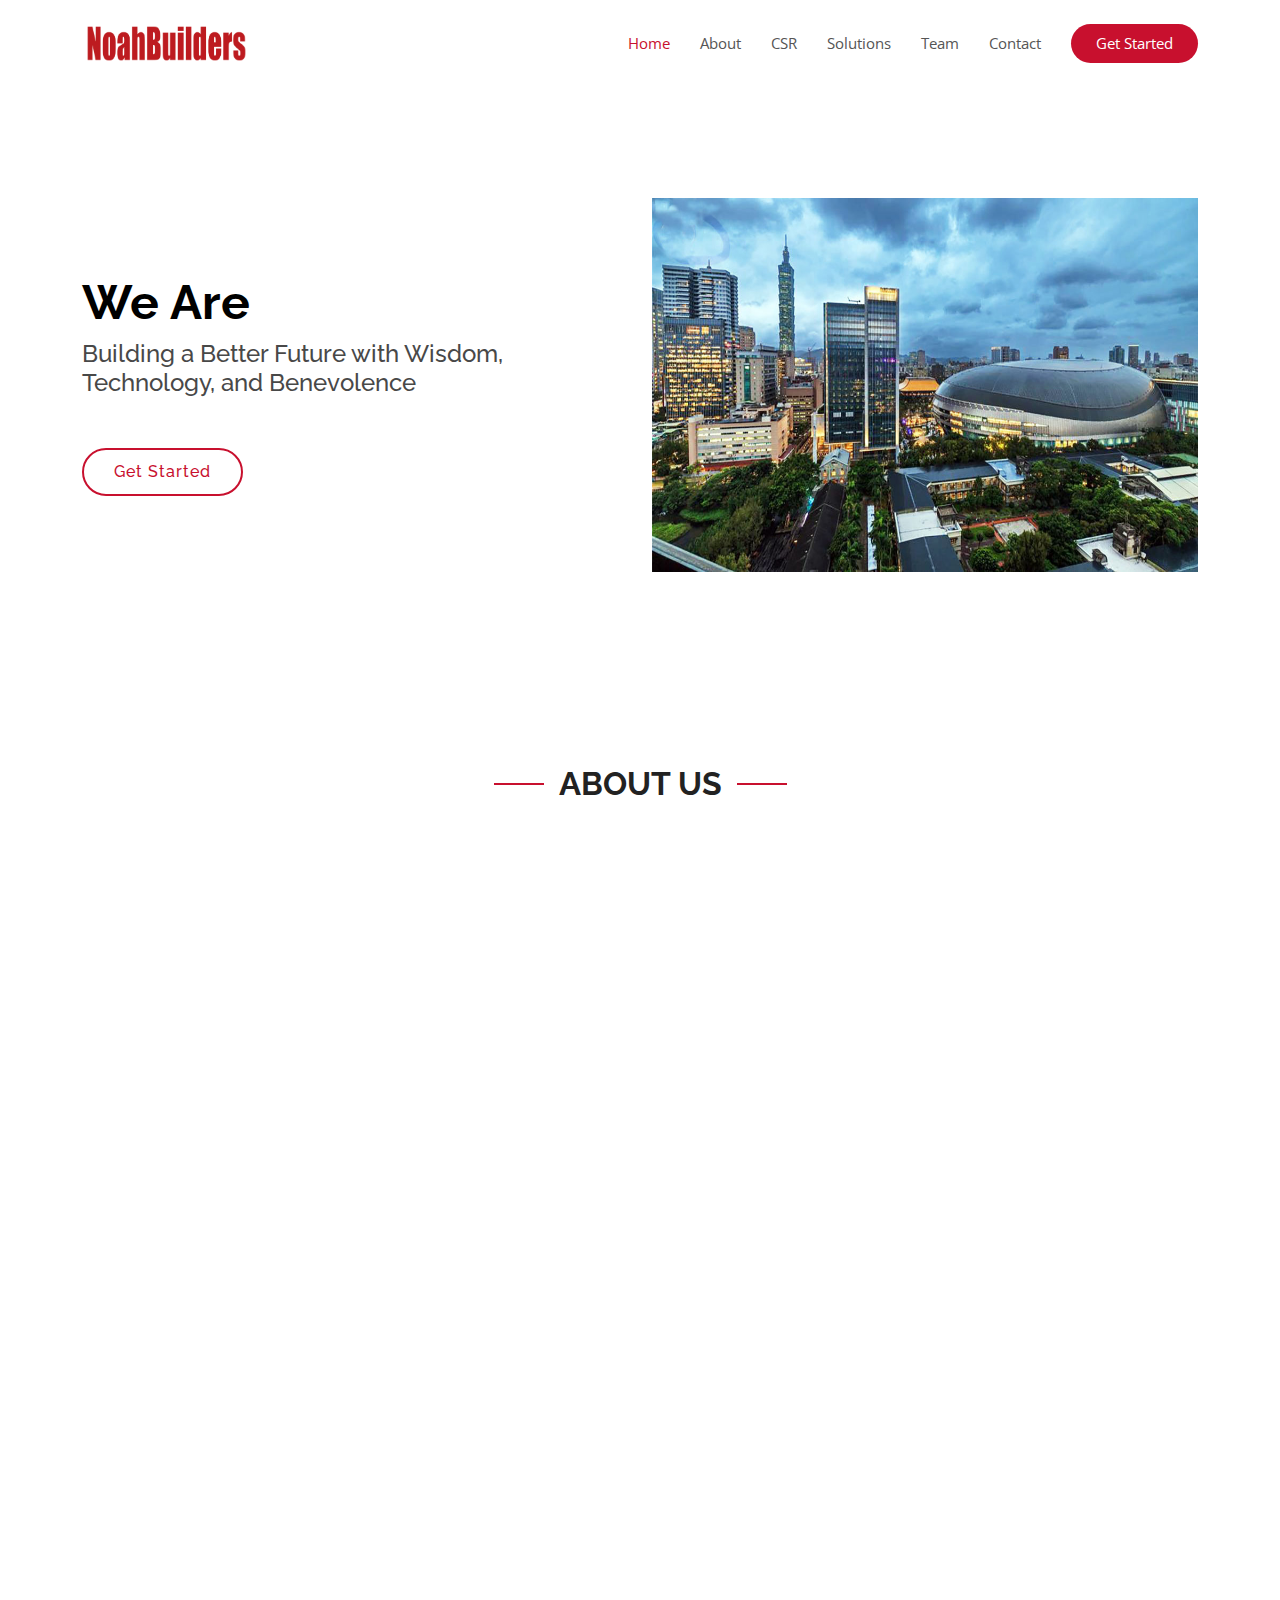
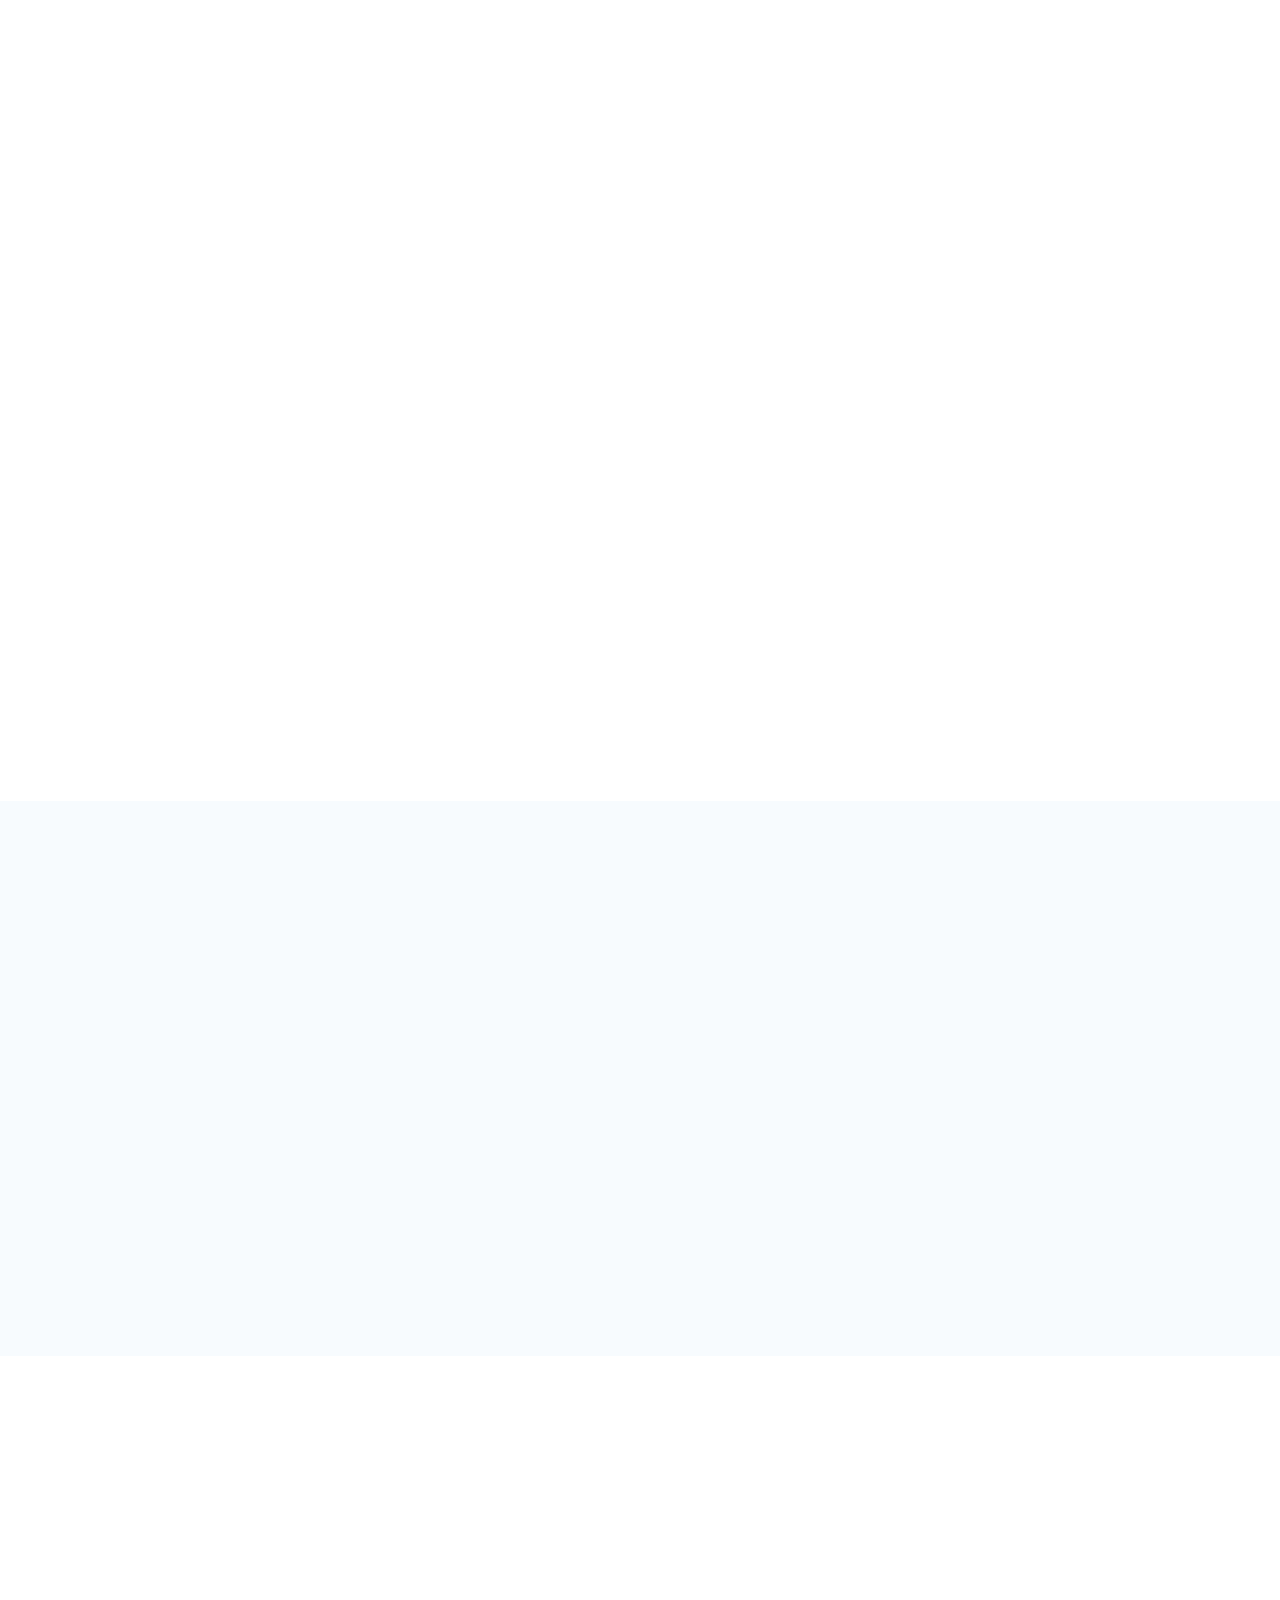
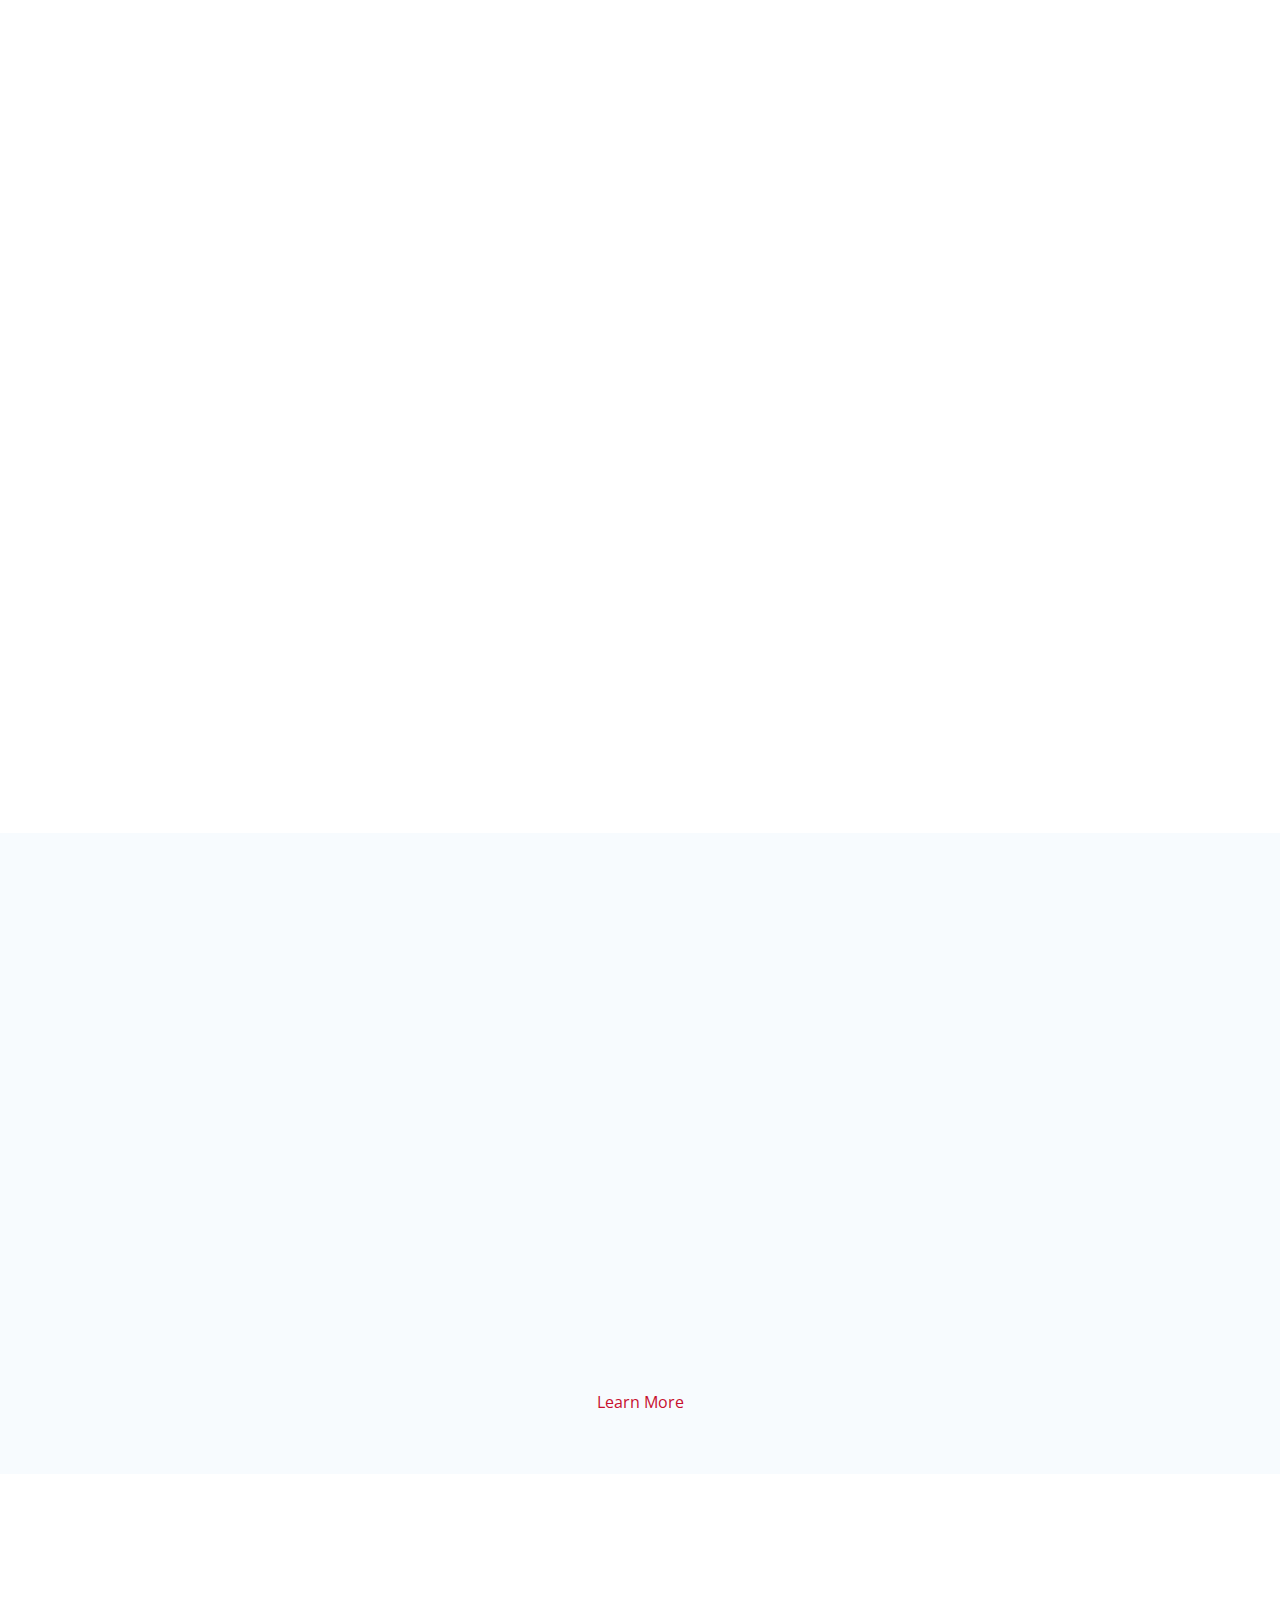
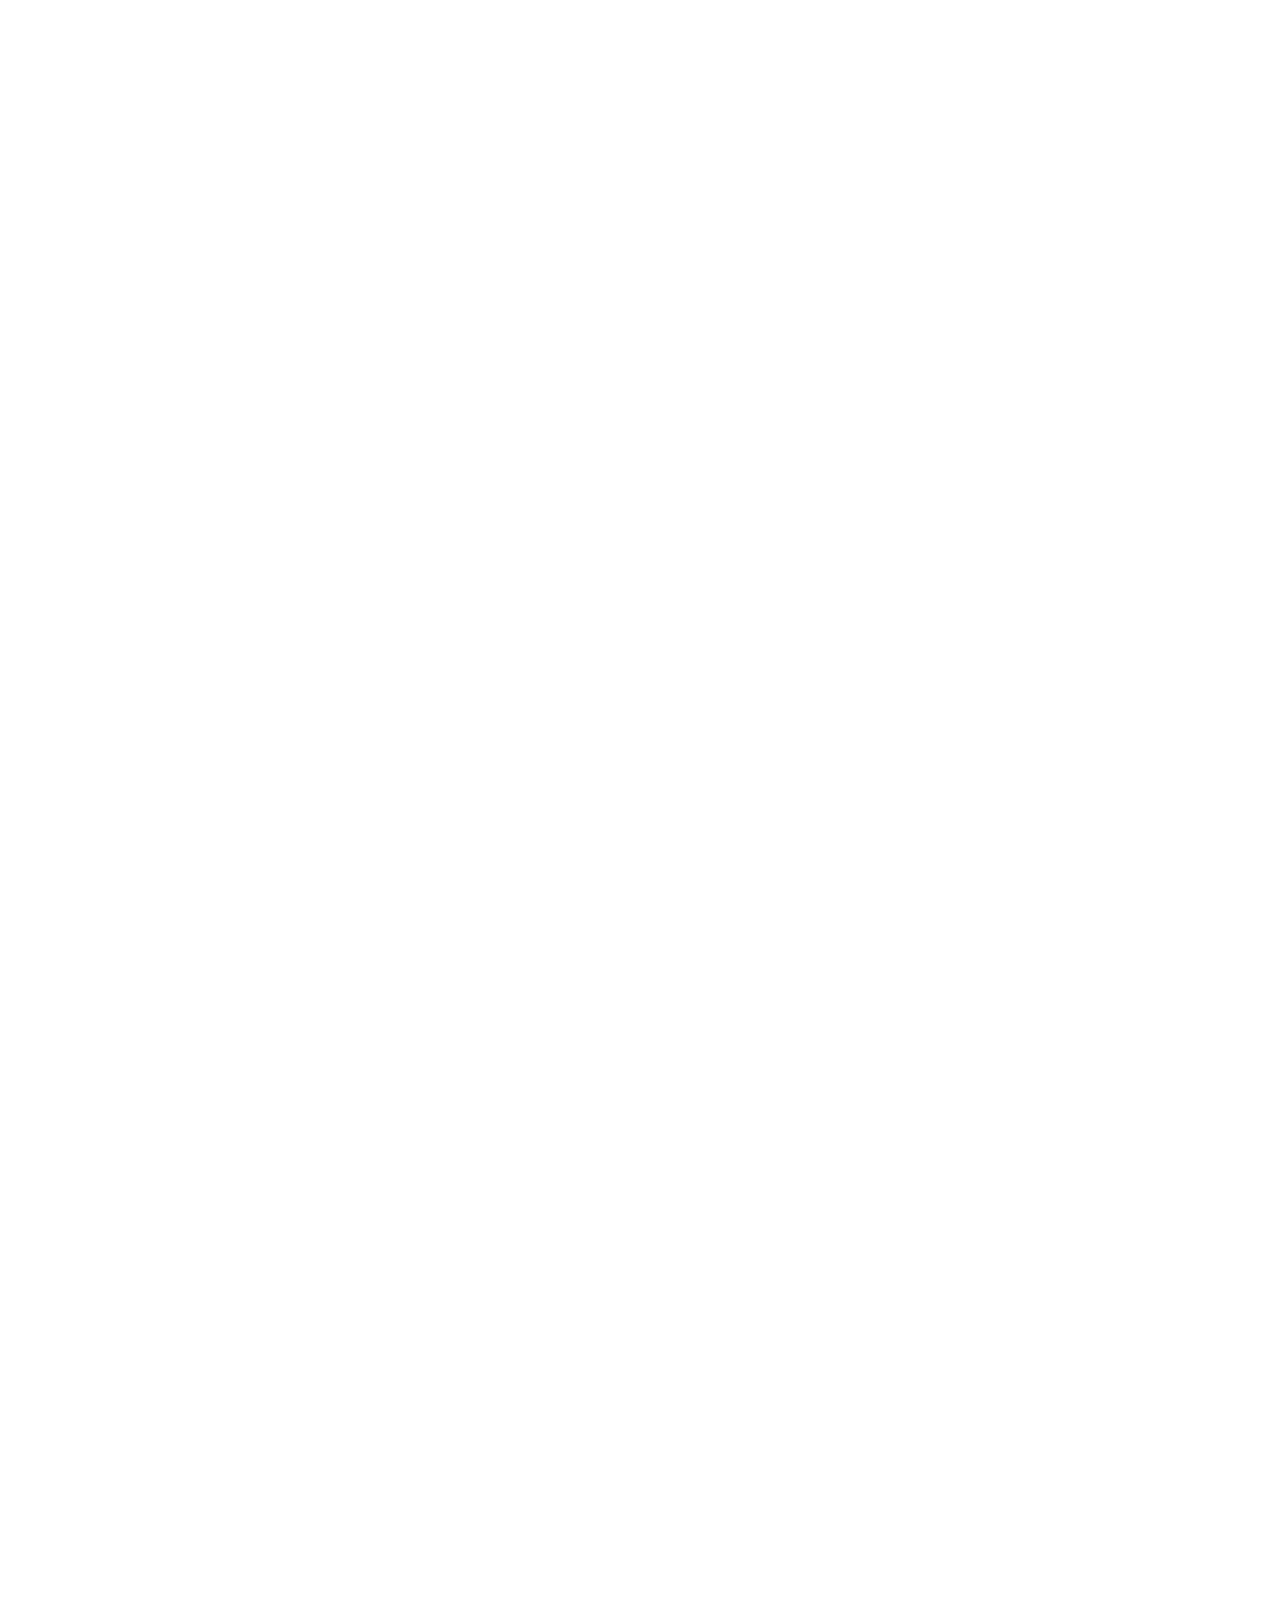
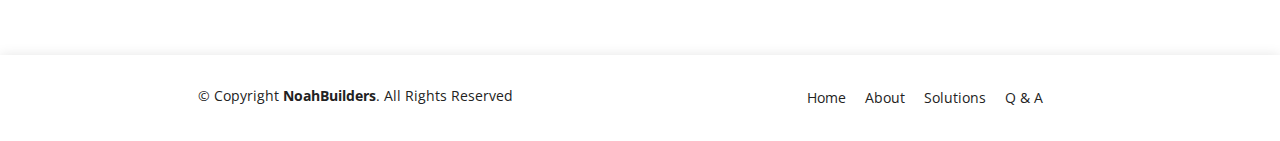
<file: index.html>
<!DOCTYPE html>
<html lang="en">

<head>
  <meta charset="utf-8">
  <meta content="width=device-width, initial-scale=1.0" name="viewport">

  <title>NoahBuilders - Index</title>
  <meta content="NoahBuilders is a large group of planners, scientists, artists, producers, engineers, and entrepreneurs who believe in a better future!" name="description">
  <meta content="green energy,solar,esg,csr,green city" name="keywords">

  <!-- Favicons -->
  <link href="assets/img/favicon.png" rel="icon">
  <link href="assets/img/apple-touch-icon.png" rel="apple-touch-icon">

  <!-- Google Fonts -->
  <link href="https://fonts.googleapis.com/css?family=Open+Sans:300,300i,400,400i,600,600i,700,700i|Raleway:300,300i,400,400i,500,500i,600,600i,700,700i|Poppins:300,300i,400,400i,500,500i,600,600i,700,700i" rel="stylesheet">

  <!-- Vendor CSS Files -->
  <link href="assets/vendor/aos/aos.css" rel="stylesheet">
  <link href="assets/vendor/bootstrap/css/bootstrap.min.css" rel="stylesheet">
  <link href="assets/vendor/bootstrap-icons/bootstrap-icons.css" rel="stylesheet">
  <link href="assets/vendor/boxicons/css/boxicons.min.css" rel="stylesheet">
  <link href="assets/vendor/glightbox/css/glightbox.min.css" rel="stylesheet">
  <link href="assets/vendor/remixicon/remixicon.css" rel="stylesheet">
  <link href="assets/vendor/swiper/swiper-bundle.min.css" rel="stylesheet">

  <!-- Main CSS File -->
  <link href="assets/css/style.css" rel="stylesheet">

</head>

<body>
  <!-- ======= Header ======= -->
  <header id="header" class="fixed-top d-flex align-items-center">
    <div class="container d-flex align-items-center justify-content-between">

      <div class="logo">
        <img src="/assets/img/NoahBuilders.svg" class="img-fluid rounded" alt="logo">
        <!-- Uncomment below if you prefer to use an image logo -->
        <!-- <a href="index.html"><img src="assets/img/logo.png" alt="" class="img-fluid"></a>-->
      </div>

      <nav id="navbar" class="navbar">
        <ul>
          <li><a class="nav-link scrollto active" href="#hero">Home</a></li>
          <li><a class="nav-link scrollto" href="#about">About</a></li>
          <li><a class="nav-link scrollto" href="#services">CSR</a></li>
          <li><a class="nav-link scrollto " href="#portfolio">Solutions</a></li>
          <li><a class="nav-link scrollto" href="#team">Team</a></li>
          <!-- <li><a class="nav-link scrollto" href="#pricing">Pricing</a></li>
          <li class="dropdown"><a href="#"><span>Drop Down</span> <i class="bi bi-chevron-down"></i></a>
            <ul>
              <li><a href="#">Drop Down 1</a></li>
              <li class="dropdown"><a href="#"><span>Deep Drop Down</span> <i class="bi bi-chevron-right"></i></a>
                <ul>
                  <li><a href="#">Deep Drop Down 1</a></li>
                  <li><a href="#">Deep Drop Down 2</a></li>
                  <li><a href="#">Deep Drop Down 3</a></li>
                  <li><a href="#">Deep Drop Down 4</a></li>
                  <li><a href="#">Deep Drop Down 5</a></li>
                </ul>
              </li>
              <li><a href="#">Drop Down 2</a></li>
              <li><a href="#">Drop Down 3</a></li>
              <li><a href="#">Drop Down 4</a></li>
            </ul>
          </li> -->
          <li><a class="nav-link scrollto" href="#contact">Contact</a></li>
          <li><a class="getstarted scrollto" href="#about">Get Started</a></li>
        </ul>
        <i class="bi bi-list mobile-nav-toggle"></i>
      </nav><!-- .navbar -->

    </div>
  </header><!-- End Header -->

  <!-- ======= Hero Section ======= -->
  <section id="hero" class="d-flex align-items-center">

    <div class="container">
      <div class="row">
        <div class="col-lg-6 pt-5 pt-lg-0 order-2 order-lg-1 d-flex flex-column justify-content-center">
          <h1 data-aos="fade-up">We Are</h1>
          <h2 data-aos="fade-up" data-aos-delay="400">Building a Better Future with Wisdom, Technology, and Benevolence</h2>
          <div data-aos="fade-up" data-aos-delay="800">
            <a href="#about" class="btn-get-started scrollto">Get Started</a>
          </div>
        </div>
        <div class="col-lg-6 order-1 order-lg-2 hero-img" data-aos="fade-left" data-aos-delay="200">
          <img src="assets/img/heroimage.jpg" class="img-fluid animated" alt="">
        </div>
      </div>
    </div>

  </section><!-- End Hero -->

  <main id="main" style="padding-top:5px;">

    <section id="about" class="about">
      <div class="container">

        <div class="section-title" data-aos="fade-up">
          <h2>About Us</h2>
        </div>

        <div class="row content">
          <div class="col-lg-6" data-aos="fade-up" data-aos-delay="150">
            <!-- <p>
              Noahbuilders is a large group of planners, scientists, artists, producers, engineers, and entrepreneurs who believe in a better future! 
            </p> -->
            <ul>
              <li><i class="ri-check-double-line"></i> <b>NoahBuilders</b> aims to construct a more sustainable future by building truly green environments </li>
              <li><i class="ri-check-double-line"></i> Generate energy and create carbon credits rather than consuming them</li>
              <li><i class="ri-check-double-line"></i> Filled with all-electric yachts and planes</li>
            </ul>
          </div>
          <div class="col-lg-6 pt-4 pt-lg-0" data-aos="fade-up" data-aos-delay="300">
            <p>
              <b>NoahBuilders</b> is a group of planners, scientists, artists, producers, engineers, educator, doctor and entrepreneurs who believe in a better future! 
            </p>
            <p>Led by Mr. Jonathan Chang and inspired by Mr. Andy Chang's remarkable vision, the NoahBuilders' team has made significant contributions to groundbreaking technological innovations that have the potential to change the world.
              Our mission goes beyond pursuing profit maximization in the business realm; more importantly, it is about "creating job opportunities," "achieving goodness," and "spreading the gospel," thereby enlightening the public on the importance of sustainable development.
              </p>
            <a href="#counts" class="btn-learn-more">Learn More</a>
          </div>
        </div>

      </div>
    </section><!-- End About Us Section -->

    <!-- ======= Counts Section ======= -->
    <section id="counts" class="counts">
      <div class="container">

        <div class="row">
          <div class="image col-xl-5 d-flex align-items-stretch justify-content-center justify-content-xl-start" data-aos="fade-right" data-aos-delay="150">
            <img src="assets/img/counts-img.webp" alt="" class="img-fluid">
          </div>

          <div class="col-xl-7 d-flex align-items-stretch pt-4 pt-xl-0" data-aos="fade-left" data-aos-delay="300">
            <div class="content d-flex flex-column justify-content-center">
              <div class="row">
                <div class="col-md-6 d-md-flex align-items-md-stretch">
                  <div class="count-box">
                    <i class="bi bi-emoji-smile"></i>
                    <h3><strong style="padding-left:15px;font-size:26px;">Green environments</strong></h3>
                    <!-- <span data-purecounter-start="0" data-purecounter-end="01" data-purecounter-duration="1" class="purecounter"></span> -->
                    <p> NoahBuilders aims to construct a more sustainable future by building truly green environments.</p>
                  </div>
                </div>

                <div class="col-md-6 d-md-flex align-items-md-stretch">
                  <div class="count-box">
                    <i class="bi bi-journal-richtext"></i>
                    <h3><strong style="padding-left:15px;font-size:26px;">Generate energy</strong></h3>
                    <!-- <span data-purecounter-start="0" data-purecounter-end="2" data-purecounter-duration="1" class="purecounter"></span> -->
                    <p>We are building sustainable parks where you will see public electric buses that generate green power while transporting people from distant areas into the park.</p>
                  </div>
                </div>

                <div class="col-md-6 d-md-flex align-items-md-stretch">
                  <div class="count-box">
                    <i class="bi bi-clock"></i>
                    <h3><strong style="padding-left:15px;font-size:26px;">Electric Vehicles</strong></h3>
                    <!-- <span data-purecounter-start="0" data-purecounter-end="3" data-purecounter-duration="1" class="purecounter"></span> -->
                    <p>In our sustainable parks, you can experience the seaside or lakeside clubs that provide enjoyment of speed or relaxation, filled with all-electric yachts and planes</p>
                  </div>
                </div>

                <div class="col-md-6 d-md-flex align-items-md-stretch">
                  <div class="count-box">
                    <i class="bi bi-award"></i>
                    <h3><strong style="padding-left:15px;font-size:26px;">Medical center</strong></h3>
                    <!-- <span data-purecounter-start="0" data-purecounter-end="4" data-purecounter-duration="1" class="purecounter"></span> -->
                    <p>offering advanced health check-ups, wellness services, and incorporating a natural medicine system based on the concept of natural food as medicine.</p>
                  </div>
                </div>
              </div>
            </div><!-- End .content-->
          </div>
        </div>

      </div>
    </section><!-- End Counts Section -->

    <!-- ======= Services Section ======= -->
    <section id="services" class="services">
      <div class="container">

        <div class="section-title" data-aos="fade-up">
          <h2>CSR Buying & Education</h2>
          <p>Groundbreaking technological innovation that has the potential to change the world </p>
        </div>

        <div class="row">

          <div class="col-md-6 col-lg-3 d-flex align-items-stretch mb-5 mb-lg-0">
            <div class="icon-box" data-aos="fade-up" data-aos-delay="400">
              <div class="icon"><i class="bx bx-world"></i></div>
              <h4 class="title"><a href="">GREEN ENERGY & TRANSPORTATION</a></h4>
              <p class="description">BIOMASS POWER GENERATION
                KINETIC POWER PLANT
                HYDROGEN POWER & COGENERATION
                </p>
            </div>
          </div>

          <div class="col-md-6 col-lg-3 d-flex align-items-stretch mb-5 mb-lg-0">
            <div class="icon-box" data-aos="fade-up" data-aos-delay="100">
              <div class="icon"><i class="bx bxl-dribbble"></i></div>
              <h4 class="title"><a href="">BUSINESS INTEGRATION</a></h4>
              <p class="description">ALIGNING WITH GREEN FINANCE
                <br>
                <br>
              </p>
            </div>
          </div>

          <div class="col-md-6 col-lg-3 d-flex align-items-stretch mb-5 mb-lg-0">
            <div class="icon-box" data-aos="fade-up" data-aos-delay="200">
              <div class="icon"><i class="bx bx-file"></i></div>
              <h4 class="title"><a href="">CSR BUYING OFFICE & ACCELERATOR</a></h4>
              <p class="description">INFRASTRUCTURE EXPORT
                MODULAR OFFICE<br>
                PARTNER CLUB
                </p>
            </div>
          </div>

          <div class="col-md-6 col-lg-3 d-flex align-items-stretch mb-5 mb-lg-0">
            <div class="icon-box" data-aos="fade-up" data-aos-delay="300">
              <div class="icon"><i class="bx bx-tachometer"></i></div>
              <h4 class="title"><a href=""></a>META PARK</h4>
              <p class="description">EMPOWER WATER ECONOMY
                EMPOWER AQUACULTURE</p>
            </div>
          </div>
        </div>

      </div>
    </section><!-- End Services Section -->

    <!-- ======= More Services Section ======= -->
    <section id="more-services" class="more-services">
      <div class="container">

        <!-- <div class="row">
          <div class="col-md-6 d-flex align-items-stretch">
            <div class="card" style='background-image: url("assets/img/more-services-1.jpg");' data-aos="fade-up" data-aos-delay="100">
              <div class="card-body">
                <h5 class="card-title"><a href="">GREEN ENERGY & TRANSPORTATION</a></h5>
                <p class="card-text">BIOMASS POWER GENERATION,KINETIC POWER PLANT,HYDROGEN POWER & COGENERATION
                  </p>
                <div class="read-more"><a href="#"><i class="bi bi-arrow-right"></i> Read More</a></div>
              </div>
            </div>
          </div>
          <div class="col-md-6 d-flex align-items-stretch mt-4 mt-md-0">
            <div class="card" style='background-image: url("assets/img/more-services-2.jpg");' data-aos="fade-up" data-aos-delay="200">
              <div class="card-body">
                <h5 class="card-title"><a href="">BUSINESS INTEGRATION</a></h5>
                <p class="card-text">Sed ut perspiciatis unde omnis iste natus error sit voluptatem doloremque laudantium, totam rem.</p>
                <div class="read-more"><a href="#"><i class="bi bi-arrow-right"></i> Read More</a></div>
              </div>
            </div>

          </div>
          <div class="col-md-6 d-flex align-items-stretch mt-4">
            <div class="card" style='background-image: url("assets/img/more-services-3.jpg");' data-aos="fade-up" data-aos-delay="100">
              <div class="card-body">
                <h5 class="card-title"><a href="">CSR BUYING OFFICE & ACCELERATOR</a></h5>
                <p class="card-text">Nemo enim ipsam voluptatem quia voluptas sit aut odit aut fugit, sed quia magni dolores.</p>
                <div class="read-more"><a href="#"><i class="bi bi-arrow-right"></i> Read More</a></div>
              </div>
            </div>
          </div>
          <div class="col-md-6 d-flex align-items-stretch mt-4">
            <div class="card" style='background-image: url("assets/img/more-services-4.jpg");' data-aos="fade-up" data-aos-delay="200">
              <div class="card-body">
                <h5 class="card-title"><a href="">META PARK</a></h5>
                <p class="card-text">Nostrum eum sed et autem dolorum perspiciatis. Magni porro quisquam laudantium voluptatem.</p>
                <div class="read-more"><a href="#"><i class="bi bi-arrow-right"></i> Read More</a></div>
              </div>
            </div>
          </div>
        </div> -->

      </div>
    </section><!-- End More Services Section -->

    <!-- ======= Features Section ======= -->
    <!-- <section id="features" class="features">
      <div class="container">

        <div class="section-title" data-aos="fade-up">
          <h2>Features</h2>
          <p>Our blueprint for sustainable development</p>
        </div>

        <div class="row" data-aos="fade-up" data-aos-delay="300">
          <div class="col-lg-3 col-md-4">
            <div class="icon-box">
              <i class="ri-store-line" style="color: #ffbb2c;"></i>
              <h3><a href="">Lorem Ipsum</a></h3>
            </div>
          </div>
          <div class="col-lg-3 col-md-4 mt-4 mt-md-0">
            <div class="icon-box">
              <i class="ri-bar-chart-box-line" style="color: #5578ff;"></i>
              <h3><a href="">Dolor Sitema</a></h3>
            </div>
          </div>
          <div class="col-lg-3 col-md-4 mt-4 mt-md-0">
            <div class="icon-box">
              <i class="ri-calendar-todo-line" style="color: #e80368;"></i>
              <h3><a href="">Sed perspiciatis</a></h3>
            </div>
          </div>
          <div class="col-lg-3 col-md-4 mt-4 mt-lg-0">
            <div class="icon-box">
              <i class="ri-paint-brush-line" style="color: #e361ff;"></i>
              <h3><a href="">Magni Dolores</a></h3>
            </div>
          </div>
          <div class="col-lg-3 col-md-4 mt-4">
            <div class="icon-box">
              <i class="ri-database-2-line" style="color: #47aeff;"></i>
              <h3><a href="">Nemo Enim</a></h3>
            </div>
          </div>
          <div class="col-lg-3 col-md-4 mt-4">
            <div class="icon-box">
              <i class="ri-gradienter-line" style="color: #ffa76e;"></i>
              <h3><a href="">Eiusmod Tempor</a></h3>
            </div>
          </div>
          <div class="col-lg-3 col-md-4 mt-4">
            <div class="icon-box">
              <i class="ri-file-list-3-line" style="color: #11dbcf;"></i>
              <h3><a href="">Midela Teren</a></h3>
            </div>
          </div>
          <div class="col-lg-3 col-md-4 mt-4">
            <div class="icon-box">
              <i class="ri-price-tag-2-line" style="color: #4233ff;"></i>
              <h3><a href="">Pira Neve</a></h3>
            </div>
          </div>
          <div class="col-lg-3 col-md-4 mt-4">
            <div class="icon-box">
              <i class="ri-anchor-line" style="color: #b2904f;"></i>
              <h3><a href="">Dirada Pack</a></h3>
            </div>
          </div>
          <div class="col-lg-3 col-md-4 mt-4">
            <div class="icon-box">
              <i class="ri-disc-line" style="color: #b20969;"></i>
              <h3><a href="">Moton Ideal</a></h3>
            </div>
          </div>
          <div class="col-lg-3 col-md-4 mt-4">
            <div class="icon-box">
              <i class="ri-base-station-line" style="color: #ff5828;"></i>
              <h3><a href="">Verdo Park</a></h3>
            </div>
          </div>
          <div class="col-lg-3 col-md-4 mt-4">
            <div class="icon-box">
              <i class="ri-fingerprint-line" style="color: #29cc61;"></i>
              <h3><a href="">Flavor Nivelanda</a></h3>
            </div>
          </div>
        </div>

      </div>
    </section> End Features Section -->

    <!-- ======= Testimonials Section ======= -->

    <section id="testimonials" class="testimonials section-bg">
      <div class="container">

        <div class="section-title" data-aos="fade-up">
          <h2>Testimonials</h2>
          <!-- <p>Magnam dolores commodi suscipit eum quidem consectetur velit</p> -->
        </div>

        <div class="testimonials-slider swiper" data-aos="fade-up" data-aos-delay="100">
          <div class="swiper-wrapper">

            <div class="swiper-slide">
              <div class="testimonial-wrap">
                <div class="testimonial-item">
                  <img src="assets/img/testimonials/testimonials-1.jpg" class="testimonial-img" alt="">
                  <h3>RUSS HAZZARD</h3>
                  <h4>AIA &amp; MG2 PRESIDENT</h4>
                  <p>
                    <i class="bx bxs-quote-alt-left quote-icon-left"></i>
                    Contributing to the mastery and evolution of dynamic programs deepens his commitment to creating synergies and shared successes. This commitment also helps MG2 pioneer new offerings that elevate core practice areas.
                    <i class="bx bxs-quote-alt-right quote-icon-right"></i>
                  </p>
                </div>
              </div>
            </div><!-- End testimonial item -->

            <div class="swiper-slide">
              <div class="testimonial-wrap">
                <div class="testimonial-item">
                  <img src="assets/img/testimonials/testimonials-2.jpg" class="testimonial-img" alt="">
                  <h3>MITCH SMITH</h3>
                  <h4>AIA/LEED AP &amp; MG2 CEO& CHAIRMAN</h4>
                  <p>
                    <i class="bx bxs-quote-alt-left quote-icon-left"></i>
                    By setting a clear vision, Mitch helps employees build meaningful connections between their work and their client’s desire to advance their brand. It is this ability, along with his unfaltering candor, that cultivates a winning culture founded on the right people, strategies, and commitment to clients.
                    <i class="bx bxs-quote-alt-right quote-icon-right"></i>
                  </p>
                </div>
              </div>
            </div><!-- End testimonial item -->

          </div>
          <!-- <div class="swiper-pagination"></div> -->
        </div>

      </div>
    </section><!-- End Testimonials Section -->

    <!-- ======= portfolio Section ======= -->
    <section id="portfolio" class="portfolio">
      <div class="container">

        <div class="section-title" data-aos="fade-up">
          <h2>Green Solutions</h2>
          <p>Comprehensive green energy, clean water sources, waste decomposition, and other sustainable total solution systems implemented!</p>
        </div>

        <!-- <div class="row" data-aos="fade-up" data-aos-delay="200">
          <div class="col-lg-12 d-flex justify-content-center">
            <ul id="portfolio-flters">
              <li data-filter="*" class="filter-active">All</li>
              <li data-filter=".filter-app">App</li>
              <li data-filter=".filter-card">Card</li>
              <li data-filter=".filter-web">Web</li>
            </ul>
          </div>
        </div> -->

        <div class="row portfolio-container" data-aos="fade-up" data-aos-delay="400">

          <div class="col-lg-4 col-md-6 portfolio-item filter-app">
            <div class="portfolio-wrap">
              <img src="assets/img/portfolio/portfolio-1.webp" class="img-fluid" alt="">
              <div class="portfolio-info">
                <h4>Industrial</h4>
                <p>Vertical Supply Chain </p>
                <div class="portfolio-links">
                  <a href="assets/img/portfolio/portfolio-1.webp" data-gallery="portfolioGallery" class="portfolio-lightbox" title="Vertical Supply Chain"><i class="bx bx-plus"></i></a>
                  <!-- <a href="portfolio-details.html" title="More Details"><i class="bx bx-link"></i></a> -->
                </div>
              </div>
            </div>
          </div>

          <div class="col-lg-4 col-md-6 portfolio-item filter-web">
            <div class="portfolio-wrap">
              <img src="assets/img/portfolio/portfolio-2.webp" class="img-fluid" alt="">
              <div class="portfolio-info">
                <h4>Residential</h4>
                <p>Low-rise</p>
                <div class="portfolio-links">
                  <a href="assets/img/portfolio/portfolio-2.webp" data-gallery="portfolioGallery" class="portfolio-lightbox" title="Low-rise"><i class="bx bx-plus"></i></a>
                  <!-- <a href="portfolio-details.html" title="More Details"><i class="bx bx-link"></i></a> -->
                </div>
              </div>
            </div>
          </div>

          <div class="col-lg-4 col-md-6 portfolio-item filter-app">
            <div class="portfolio-wrap">
              <img src="assets/img/portfolio/portfolio-3.webp" class="img-fluid" alt="">
              <div class="portfolio-info">
                <h4>Retail</h4>
                <p>Big Box Retail</p>
                <div class="portfolio-links">
                  <a href="assets/img/portfolio/portfolio-3.webp" data-gallery="portfolioGallery" class="portfolio-lightbox" title="Big Box Retail"><i class="bx bx-plus"></i></a>
                  <!-- <a href="portfolio-details.html" title="More Details"><i class="bx bx-link"></i></a> -->
                </div>
              </div>
            </div>
          </div>

          <div class="col-lg-4 col-md-6 portfolio-item filter-card">
            <div class="portfolio-wrap">
              <img src="assets/img/portfolio/portfolio-4.webp" class="img-fluid" alt="">
              <div class="portfolio-info">
                <h4>Hospitality</h4>
                <p>Historical Renovation</p>
                <div class="portfolio-links">
                  <a href="assets/img/portfolio/portfolio-4.webp" data-gallery="portfolioGallery" class="portfolio-lightbox" title="Historical Renovation"><i class="bx bx-plus"></i></a>
                  <!-- <a href="portfolio-details.html" title="More Details"><i class="bx bx-link"></i></a> -->
                </div>
              </div>
            </div>
          </div>

          <div class="col-lg-4 col-md-6 portfolio-item filter-web">
            <div class="portfolio-wrap">
              <img src="assets/img/portfolio/portfolio-5.webp" class="img-fluid" alt="">
              <div class="portfolio-info">
                <h4>Mixed Use</h4>
                <p></p>
                <div class="portfolio-links">
                  <a href="assets/img/portfolio/portfolio-5.webp" data-gallery="portfolioGallery" class="portfolio-lightbox" title="Mixed Use"><i class="bx bx-plus"></i></a>
                  <!-- <a href="portfolio-details.html" title="More Details"><i class="bx bx-link"></i></a> -->
                </div>
              </div>
            </div>
          </div>

          <div class="col-lg-4 col-md-6 portfolio-item filter-app">
            <div class="portfolio-wrap">
              <img src="assets/img/portfolio/portfolio-6.webp" class="img-fluid" alt="">
              <div class="portfolio-info">
                <h4>Residential</h4>
                <p>Muti-family</p>
                <div class="portfolio-links">
                  <a href="assets/img/portfolio/portfolio-6.webp" data-gallery="portfolioGallery" class="portfolio-lightbox" title="Muti-family"><i class="bx bx-plus"></i></a>
                  <!-- <a href="portfolio-details.html" title="More Details"><i class="bx bx-link"></i></a> -->
                </div>
              </div>
            </div>
          </div>

          <div class="col-lg-4 col-md-6 portfolio-item filter-card">
            <div class="portfolio-wrap">
              <img src="assets/img/portfolio/portfolio-7.webp" class="img-fluid" alt="">
              <div class="portfolio-info">
                <h4>Residential</h4>
                <p>Senior Living</p>
                <div class="portfolio-links">
                  <a href="assets/img/portfolio/portfolio-7.webp" data-gallery="portfolioGallery" class="portfolio-lightbox" title="Senior Living"><i class="bx bx-plus"></i></a>
                  <!-- <a href="portfolio-details.html" title="More Details"><i class="bx bx-link"></i></a> -->
                </div>
              </div>
            </div>
          </div>

          <div class="col-lg-4 col-md-6 portfolio-item filter-card">
            <div class="portfolio-wrap">
              <img src="assets/img/portfolio/portfolio-8.webp" class="img-fluid" alt="">
              <div class="portfolio-info">
                <h4>Retail</h4>
                <p>Market</p>
                <div class="portfolio-links">
                  <a href="assets/img/portfolio/portfolio-8.webp" data-gallery="portfolioGallery" class="portfolio-lightbox" title="Market"><i class="bx bx-plus"></i></a>
                  <!-- <a href="portfolio-details.html" title="More Details"><i class="bx bx-link"></i></a> -->
                </div>
              </div>
            </div>
          </div>

          <div class="col-lg-4 col-md-6 portfolio-item filter-web">
            <div class="portfolio-wrap">
              <img src="assets/img/portfolio/portfolio-9.webp" class="img-fluid" alt="">
              <div class="portfolio-info">
                <h4>Mixed Use</h4>
                <p></p>
                <div class="portfolio-links">
                  <a href="assets/img/portfolio/portfolio-9.webp" data-gallery="portfolioGallery" class="portfolio-lightbox" title="Mixed Use"><i class="bx bx-plus"></i></a>
                  <!-- <a href="portfolio-details.html" title="More Details"><i class="bx bx-link"></i></a> -->
                </div>
              </div>
            </div>
          </div>

        </div>

      </div>
    </section><!-- End portfolio Section -->

    <!-- ======= Team Section ======= -->
    <section id="team" class="team section-bg">
      <div class="container">

        <div class="section-title" data-aos="fade-up">
          <h2>Team</h2>
          <p>Meet the team of NoahBuilders</p>
        </div>

        <div class="row">

          <div class="col-lg-3 col-md-6 d-flex align-items-stretch">
            <div class="member" data-aos="fade-up" data-aos-delay="200">
              <div class="member-img">
                <img src="assets/img/team/2.jpg" class="img-fluid" alt="">
                <div class="social">
                  <a href=""><i class="bi bi-twitter"></i></a>
                  <a href=""><i class="bi bi-facebook"></i></a>
                  <a href=""><i class="bi bi-instagram"></i></a>
                  <a href=""><i class="bi bi-linkedin"></i></a>
                </div>
              </div>
              <!-- <div class="member-info">
                <h4>Ian Huang</h4>
                <span>Legal Partner</span>
              </div> -->
            </div>
          </div>

          <div class="col-lg-3 col-md-6 d-flex align-items-stretch">
            <div class="member" data-aos="fade-up" data-aos-delay="300">
              <div class="member-img">
                <img src="assets/img/team/3.jpg" class="img-fluid" alt="">
                <div class="social">
                  <a href=""><i class="bi bi-twitter"></i></a>
                  <a href=""><i class="bi bi-facebook"></i></a>
                  <a href=""><i class="bi bi-instagram"></i></a>
                  <a href=""><i class="bi bi-linkedin"></i></a>
                </div>
              </div>
              <!-- <div class="member-info">
                <h4>Joseph Hu</h4>
                <span>CPO</span>
              </div> -->
            </div>
          </div>

          <div class="col-lg-3 col-md-6 d-flex align-items-stretch">
            <div class="member" data-aos="fade-up" data-aos-delay="400">
              <div class="member-img">
                <img src="assets/img/team/4.jpg" class="img-fluid" alt="">
                <div class="social">
                  <a href=""><i class="bi bi-twitter"></i></a>
                  <a href=""><i class="bi bi-facebook"></i></a>
                  <a href=""><i class="bi bi-instagram"></i></a>
                  <a href=""><i class="bi bi-linkedin"></i></a>
                </div>
              </div>
              <!-- <div class="member-info">
                <h4>Tony Chang</h4>
                <span>CEO,Blue Ocean</span>
              </div> -->
            </div>
          </div>

          <div class="col-lg-3 col-md-6 d-flex align-items-stretch">
            <div class="member" data-aos="fade-up" data-aos-delay="100">
              <div class="member-img">
                <img src="assets/img/team/5.jpg" class="img-fluid" alt="">
                <div class="social">
                  <a href=""><i class="bi bi-twitter"></i></a>
                  <a href=""><i class="bi bi-facebook"></i></a>
                  <a href=""><i class="bi bi-instagram"></i></a>
                  <a href=""><i class="bi bi-linkedin"></i></a>
                </div>
              </div>
              <!-- <div class="member-info">
                <h4>Andy Chaung</h4>
                <span>CEO,Genesis EV</span>
              </div> -->
            </div>
          </div>
          <div class="mx-auto text-center">
            <a href="inner-page.html" class="btn-learn-more">Learn More</a>
          </div>
        </div>

      </div>
    </section><!-- End Team Section -->

    <!-- ======= Pricing Section ======= -->
    <!-- <section id="pricing" class="pricing">
      <div class="container">

        <div class="section-title">
          <h2>Pricing</h2>
          <p>Sit sint consectetur velit nemo qui impedit suscipit alias ea</p>
        </div>

        <div class="row">

          <div class="col-lg-4 col-md-6">
            <div class="box" data-aos="zoom-in-right" data-aos-delay="200">
              <h3>Free</h3>
              <h4><sup>$</sup>0<span> / month</span></h4>
              <ul>
                <li>Aida dere</li>
                <li>Nec feugiat nisl</li>
                <li>Nulla at volutpat dola</li>
                <li class="na">Pharetra massa</li>
                <li class="na">Massa ultricies mi</li>
              </ul>
              <div class="btn-wrap">
                <a href="#" class="btn-buy">Buy Now</a>
              </div>
            </div>
          </div>

          <div class="col-lg-4 col-md-6 mt-4 mt-md-0">
            <div class="box recommended" data-aos="zoom-in" data-aos-delay="100">
              <h3>Business</h3>
              <h4><sup>$</sup>19<span> / month</span></h4>
              <ul>
                <li>Aida dere</li>
                <li>Nec feugiat nisl</li>
                <li>Nulla at volutpat dola</li>
                <li>Pharetra massa</li>
                <li class="na">Massa ultricies mi</li>
              </ul>
              <div class="btn-wrap">
                <a href="#" class="btn-buy">Buy Now</a>
              </div>
            </div>
          </div>

          <div class="col-lg-4 col-md-6 mt-4 mt-lg-0">
            <div class="box" data-aos="zoom-in-left" data-aos-delay="200">
              <h3>Developer</h3>
              <h4><sup>$</sup>29<span> / month</span></h4>
              <ul>
                <li>Aida dere</li>
                <li>Nec feugiat nisl</li>
                <li>Nulla at volutpat dola</li>
                <li>Pharetra massa</li>
                <li>Massa ultricies mi</li>
              </ul>
              <div class="btn-wrap">
                <a href="#" class="btn-buy">Buy Now</a>
              </div>
            </div>
          </div>

        </div>

      </div>
    </section>--> <!-- End Pricing Section -->

    <!-- ======= F.A.Q Section ======= -->
    <section id="faq" class="faq">
      <div class="container">

        <div class="section-title" data-aos="fade-up">
          <h2>Q&A</h2>
        </div>

        <div class="row faq-item d-flex align-items-stretch" data-aos="fade-up" data-aos-delay="100">
          <div class="col-lg-5">
            <i class="ri-question-line"></i>
            <h4>Who is NoahBuilders?</h4>
          </div>
          <div class="col-lg-7">
            <p>
              NoahBuilders is a diverse team comprised of planners, scientists, artists, professors, producers, engineers, investors, and entrepreneurs. They are united in their belief in a better, greener future and are dedicated to building a more sustainable world by developing and designing various technologies and infrastructures to mitigate the negative environmental impacts of human activities.
            </p>
          </div>
        </div><!-- End F.A.Q Item-->

        <div class="row faq-item d-flex align-items-stretch" data-aos="fade-up" data-aos-delay="200">
          <div class="col-lg-5">
            <i class="ri-question-line"></i>
            <h4>What unique features does the sustainable park developed by NoahBuilders offer?</h4>
          </div>
          <div class="col-lg-7">
            <p>
              The sustainable park envisioned by NoahBuilders includes public electric buses generating green energy, clubs by the sea or lake with all-electric yachts and seaplanes, enjoyable arts, music, entertainment for all ages, cuisines prepared by world-class chefs, high-quality affordable brands, advanced medical centers with comprehensive healthcare including natural medicine based on natural foods, and an integrative care facility for all ages fostering a community spirit based on mutual support.
            </p>
          </div>
        </div><!-- End F.A.Q Item-->

        <div class="row faq-item d-flex align-items-stretch" data-aos="fade-up" data-aos-delay="300">
          <div class="col-lg-5">
            <i class="ri-question-line"></i>
            <h4>How does NoahBuilders plan to support communities through its sustainable park projects?</h4>
          </div>
          <div class="col-lg-7">
            <p>
              NoahBuilders aims to prioritize charity work and harmonious prosperity in building its sustainable parks. They intend to offer special support and counseling systems for impoverished and disadvantaged communities, ensuring that their developments contribute positively to societal welfare.
            </p>
          </div>
        </div><!-- End F.A.Q Item-->

        <div class="row faq-item d-flex align-items-stretch" data-aos="fade-up" data-aos-delay="400">
          <div class="col-lg-5">
            <i class="ri-question-line"></i>
            <h4>Can individuals and organizations move to NoahBuilders' sustainable communities? What are the benefits?</h4>
          </div>
          <div class="col-lg-7">
            <p>
              Yes, individuals and organizations are encouraged to relocate to NoahBuilders' sustainable communities. Residents can enjoy high-quality, sustainable environments without the cost of electricity, water, gas, or gasoline. Organizations moving to these pollution-free and convenient new districts will benefit from a clean environment and the cultivation of pure, natural organic food on land improved through agricultural enhancements.
            </p>
          </div>
        </div><!-- End F.A.Q Item-->

        <div class="row faq-item d-flex align-items-stretch" data-aos="fade-up" data-aos-delay="500">
          <div class="col-lg-5">
            <i class="ri-question-line"></i>
            <h4>What is the ultimate goal of NoahBuilders?</h4>
          </div>
          <div class="col-lg-7">
            <p>
              The ultimate goal of NoahBuilders is to prevent the extinction of human and all other species by carrying the hope of humanity and all species on a metaphorical "Noah's Ark", amidst a world consumed by greed. They seek to illuminate the path for humanity with the blueprint for sustainable development across all aspects of life, leveraging the potential of various technological developments integrated over the years, and acting as a beacon of benevolence.
            </p>
          </div>
        </div><!-- End F.A.Q Item-->

      </div>
    </section><!-- End F.A.Q Section -->

    <!-- ======= Contact Section ======= -->
    <section id="contact" class="contact">
      <div class="container">

        <div class="section-title" data-aos="fade-up">
          <h2>Contact Us</h2>
        </div>

        <div class="row">

          <div class="col-lg-4 col-md-6" data-aos="fade-up" data-aos-delay="100">
            <div class="contact-about">
              <h3>NoahBuilders Group </h3>
              <p><b>Taiwan Office:</b><br>9F-2, No.217, Sec. 3, Nanjing E. Road 
                Zhongshan Dist., Taipei City 10450<br><b>Buying Office:</b><br>
                31F, No.97, Sec. 1, Xintai 5th Rd., Xizhi Dist.  
                New Taipei City 221416 R.O.C.<br><b>Fruit of Nine Office:</b><br>
                4F, No.59, Puxin St., Shenkeng Dist.
                New Taipei City 222005 Taiwan<br><b>Marketing Office：</b><br>
                12 F., No. 25, Sec. 4, Ren Ai Road
                Taipei City 10685 Taiwan R.O.C.
                Telephone :+886-2-2924-0080</p>
              <div class="social-links">
                <a href="#" class="twitter"><i class="bi bi-twitter"></i></a>
                <a href="#" class="facebook"><i class="bi bi-facebook"></i></a>
                <a href="#" class="instagram"><i class="bi bi-instagram"></i></a>
                <a href="#" class="linkedin"><i class="bi bi-linkedin"></i></a>
              </div>
            </div>
          </div>

          <div class="col-lg-3 col-md-6 mt-4 mt-md-0" data-aos="fade-up" data-aos-delay="200">
            <div class="info">
              <div>
                <i class="ri-map-pin-line"></i>
                <p>35 N. Lake Avenue, Suite 710<br>Pasadena, CA 91101 U.S.A</p>
              </div>

              <div>
                <i class="ri-mail-send-line"></i>
                <p>noah.serina@gmail.com<br>noah.bonnietantw@gmail.com</p>
              </div>

              <div>
                <i class="ri-phone-line"></i>
                <p>Ms. Serina Chen, +886 936171306<br>Ms. Bonnie Tan, +886 931539450</p>
              </div>

            </div>
          </div>

          <div class="col-lg-5 col-md-12" data-aos="fade-up" data-aos-delay="300">
            <form action="forms/contact.php" method="post" role="form" class="php-email-form">
              <div class="form-group">
                <input type="text" name="name" class="form-control" id="name" placeholder="Your Name" required>
              </div>
              <div class="form-group">
                <input type="email" class="form-control" name="email" id="email" placeholder="Your Email" required>
              </div>
              <div class="form-group">
                <input type="text" class="form-control" name="subject" id="subject" placeholder="Subject" required>
              </div>
              <div class="form-group">
                <textarea class="form-control" name="message" rows="5" placeholder="Message" required></textarea>
              </div>
              <div class="my-3">
                <div class="loading">Loading</div>
                <div class="error-message"></div>
                <div class="sent-message">Your message has been sent. Thank you!</div>
              </div>
              <div class="text-center">

                <button type="submit">
                  <a href="mailto:noah.serina@gmail.com?subject=title&body=content" style="color:aliceblue">
                    send message</a>
                </button>
              </div>
            </form>
          </div>

        </div>

      </div>
    </section><!-- End Contact Section -->

  </main><!-- End #main -->

  <!-- ======= Footer ======= -->
  <footer id="footer">
    <div class="container">
      <div class="row d-flex align-items-center">
        <div class="col-lg-6 text-lg-left text-center">
          <div class="copyright">
            &copy; Copyright <strong>NoahBuilders</strong>. All Rights Reserved
          </div>
          <div class="credits">
            <!-- All the links in the footer should remain intact. -->
            <!-- You can delete the links only if you purchased the pro version. -->
            <!-- Licensing information: https://bootstrapmade.com/license/ -->
             <!-- Designed by <a href="https://bootstrapmade.com/">zenor</a>-->
          </div>
        </div>
        <div class="col-lg-6">
          <nav class="footer-links text-lg-right text-center pt-2 pt-lg-0">
            <a href="#intro" class="scrollto">Home</a>
            <a href="#about" class="scrollto">About</a>
            <a href="#portfolio" class="scrollto">Solutions</a>
            <a href="#">Q & A</a>
          </nav>
        </div>
      </div>
    </div>
  </footer><!-- End Footer -->

  <a href="#" class="back-to-top d-flex align-items-center justify-content-center"><i class="bi bi-arrow-up-short"></i></a>

  <!-- Vendor JS Files -->
  <script src="assets/vendor/purecounter/purecounter_vanilla.js"></script>
  <script src="assets/vendor/aos/aos.js"></script>
  <script src="assets/vendor/bootstrap/js/bootstrap.bundle.min.js"></script>
  <script src="assets/vendor/glightbox/js/glightbox.min.js"></script>
  <script src="assets/vendor/isotope-layout/isotope.pkgd.min.js"></script>
  <script src="assets/vendor/swiper/swiper-bundle.min.js"></script>
  <script src="assets/vendor/php-email-form/validate.js"></script>

  <!-- Template Main JS File -->
  <script src="assets/js/main.js"></script>

</body>

</html>
</file>
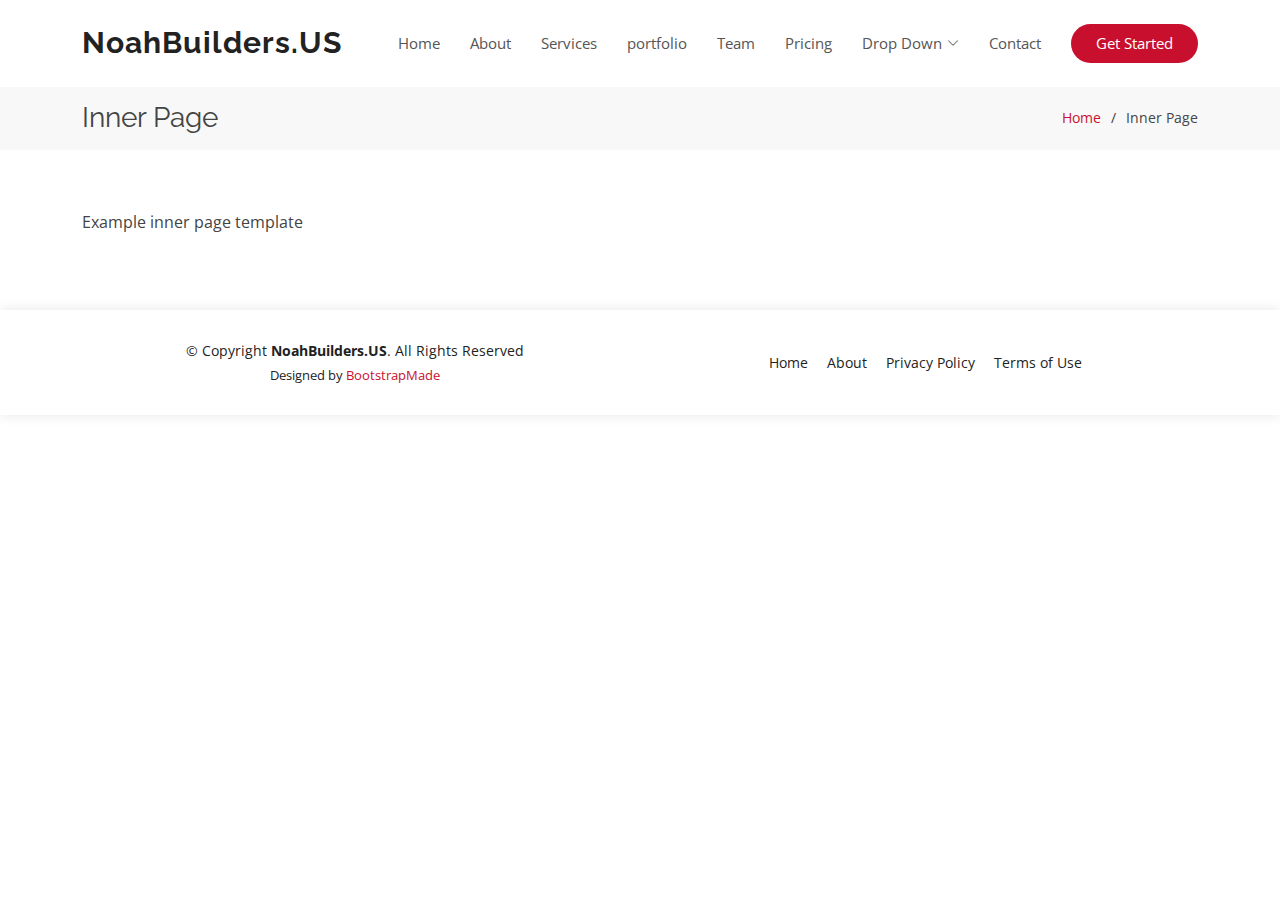
<file: inner-page.html>
<!DOCTYPE html>
<html lang="en">

<head>
  <meta charset="utf-8">
  <meta content="width=device-width, initial-scale=1.0" name="viewport">

  <title>Inner Page - NoahBuilders.US Bootstrap Template</title>
  <meta content="" name="description">
  <meta content="" name="keywords">

  <!-- Favicons -->
  <link href="assets/img/favicon.png" rel="icon">
  <link href="assets/img/apple-touch-icon.png" rel="apple-touch-icon">

  <!-- Google Fonts -->
  <link href="https://fonts.googleapis.com/css?family=Open+Sans:300,300i,400,400i,600,600i,700,700i|Raleway:300,300i,400,400i,500,500i,600,600i,700,700i|Poppins:300,300i,400,400i,500,500i,600,600i,700,700i" rel="stylesheet">

  <!-- Vendor CSS Files -->
  <link href="assets/vendor/aos/aos.css" rel="stylesheet">
  <link href="assets/vendor/bootstrap/css/bootstrap.min.css" rel="stylesheet">
  <link href="assets/vendor/bootstrap-icons/bootstrap-icons.css" rel="stylesheet">
  <link href="assets/vendor/boxicons/css/boxicons.min.css" rel="stylesheet">
  <link href="assets/vendor/glightbox/css/glightbox.min.css" rel="stylesheet">
  <link href="assets/vendor/remixicon/remixicon.css" rel="stylesheet">
  <link href="assets/vendor/swiper/swiper-bundle.min.css" rel="stylesheet">

  <!-- Template Main CSS File -->
  <link href="assets/css/style.css" rel="stylesheet">

  <!-- =======================================================
  * Template Name: NoahBuilders.US
  * Updated: Jan 29 2024 with Bootstrap v5.3.2
  * Template URL: https://bootstrapmade.com/NoahBuilders.US-free-bootstrap-template/
  * Author: BootstrapMade.com
  * License: https://bootstrapmade.com/license/
  ======================================================== -->
</head>

<body>

  <!-- ======= Header ======= -->
  <header id="header" class="fixed-top d-flex align-items-center">
    <div class="container d-flex align-items-center justify-content-between">

      <div class="logo">
        <h1><a href="index.html">NoahBuilders.US</a></h1>
        <!-- Uncomment below if you prefer to use an image logo -->
        <!-- <a href="index.html"><img src="assets/img/logo.png" alt="" class="img-fluid"></a>-->
      </div>

      <nav id="navbar" class="navbar">
        <ul>
          <li><a class="nav-link scrollto " href="#hero">Home</a></li>
          <li><a class="nav-link scrollto" href="#about">About</a></li>
          <li><a class="nav-link scrollto" href="#services">Services</a></li>
          <li><a class="nav-link scrollto " href="#portfolio">portfolio</a></li>
          <li><a class="nav-link scrollto" href="#team">Team</a></li>
          <li><a class="nav-link scrollto" href="#pricing">Pricing</a></li>
          <li class="dropdown"><a href="#"><span>Drop Down</span> <i class="bi bi-chevron-down"></i></a>
            <ul>
              <li><a href="#">Drop Down 1</a></li>
              <li class="dropdown"><a href="#"><span>Deep Drop Down</span> <i class="bi bi-chevron-right"></i></a>
                <ul>
                  <li><a href="#">Deep Drop Down 1</a></li>
                  <li><a href="#">Deep Drop Down 2</a></li>
                  <li><a href="#">Deep Drop Down 3</a></li>
                  <li><a href="#">Deep Drop Down 4</a></li>
                  <li><a href="#">Deep Drop Down 5</a></li>
                </ul>
              </li>
              <li><a href="#">Drop Down 2</a></li>
              <li><a href="#">Drop Down 3</a></li>
              <li><a href="#">Drop Down 4</a></li>
            </ul>
          </li>
          <li><a class="nav-link scrollto" href="#contact">Contact</a></li>
          <li><a class="getstarted scrollto" href="#about">Get Started</a></li>
        </ul>
        <i class="bi bi-list mobile-nav-toggle"></i>
      </nav><!-- .navbar -->

    </div>
  </header><!-- End Header -->

  <main id="main">

    <!-- ======= Breadcrumbs Section ======= -->
    <section class="breadcrumbs">
      <div class="container">

        <div class="d-flex justify-content-between align-items-center">
          <h2>Inner Page</h2>
          <ol>
            <li><a href="index.html">Home</a></li>
            <li>Inner Page</li>
          </ol>
        </div>

      </div>
    </section><!-- End Breadcrumbs Section -->

    <section class="inner-page">
      <div class="container">
        <p>
          Example inner page template
        </p>
      </div>
    </section>

  </main><!-- End #main -->

  <!-- ======= Footer ======= -->
  <footer id="footer">
    <div class="container">
      <div class="row d-flex align-items-center">
        <div class="col-lg-6 text-lg-left text-center">
          <div class="copyright">
            &copy; Copyright <strong>NoahBuilders.US</strong>. All Rights Reserved
          </div>
          <div class="credits">
            <!-- All the links in the footer should remain intact. -->
            <!-- You can delete the links only if you purchased the pro version. -->
            <!-- Licensing information: https://bootstrapmade.com/license/ -->
            <!-- Purchase the pro version with working PHP/AJAX contact form: https://bootstrapmade.com/NoahBuilders.US-free-bootstrap-template/ -->
            Designed by <a href="https://bootstrapmade.com/">BootstrapMade</a>
          </div>
        </div>
        <div class="col-lg-6">
          <nav class="footer-links text-lg-right text-center pt-2 pt-lg-0">
            <a href="#intro" class="scrollto">Home</a>
            <a href="#about" class="scrollto">About</a>
            <a href="#">Privacy Policy</a>
            <a href="#">Terms of Use</a>
          </nav>
        </div>
      </div>
    </div>
  </footer><!-- End Footer -->

  <a href="#" class="back-to-top d-flex align-items-center justify-content-center"><i class="bi bi-arrow-up-short"></i></a>

  <!-- Vendor JS Files -->
  <script src="assets/vendor/purecounter/purecounter_vanilla.js"></script>
  <script src="assets/vendor/aos/aos.js"></script>
  <script src="assets/vendor/bootstrap/js/bootstrap.bundle.min.js"></script>
  <script src="assets/vendor/glightbox/js/glightbox.min.js"></script>
  <script src="assets/vendor/isotope-layout/isotope.pkgd.min.js"></script>
  <script src="assets/vendor/swiper/swiper-bundle.min.js"></script>
  <script src="assets/vendor/php-email-form/validate.js"></script>

  <!-- Template Main JS File -->
  <script src="assets/js/main.js"></script>

</body>

</html>
</file>
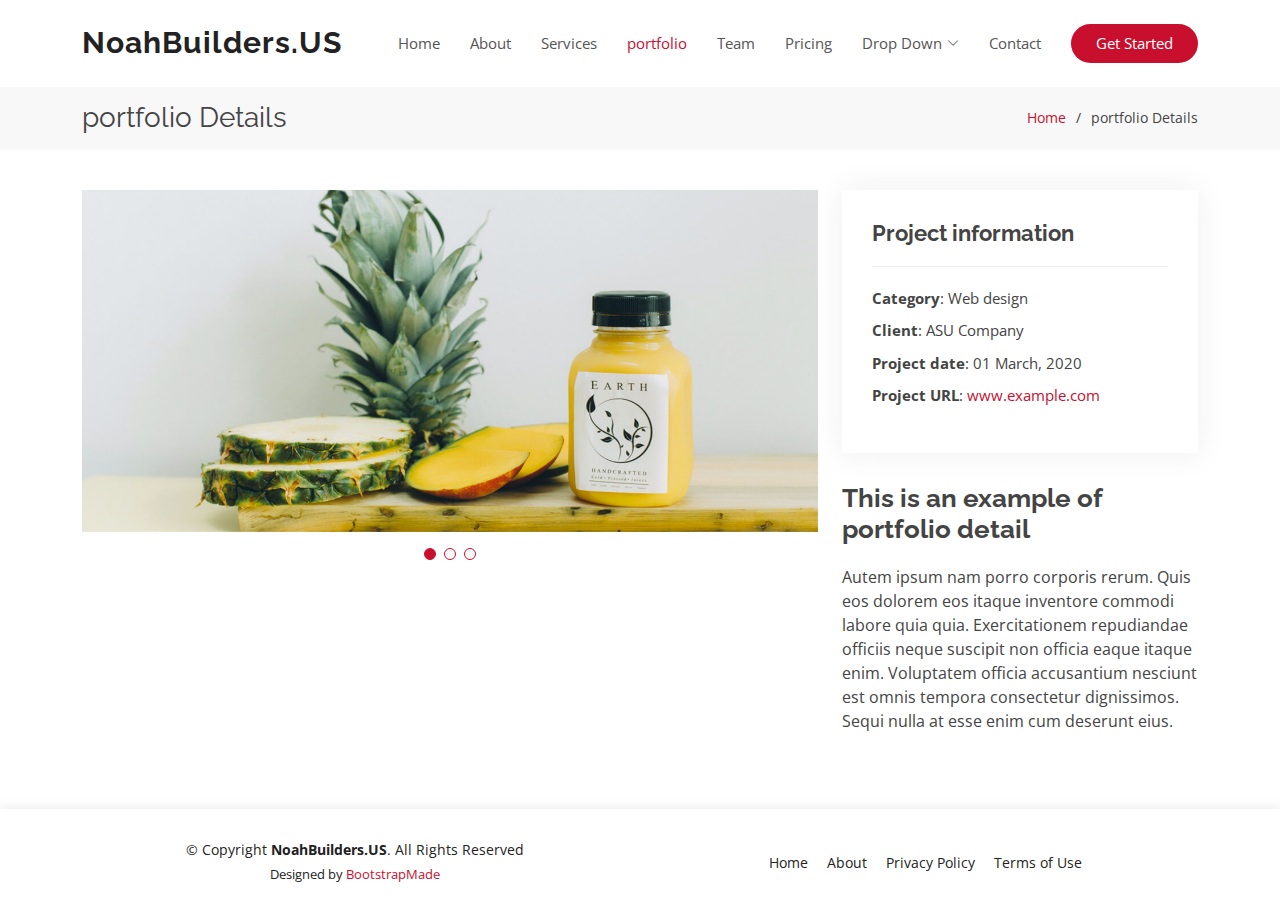
<file: portfolio-details.html>
<!DOCTYPE html>
<html lang="en">

<head>
  <meta charset="utf-8">
  <meta content="width=device-width, initial-scale=1.0" name="viewport">

  <title>portfolio Details - NoahBuilders.US Bootstrap Template</title>
  <meta content="" name="description">
  <meta content="" name="keywords">

  <!-- Favicons -->
  <link href="assets/img/favicon.png" rel="icon">
  <link href="assets/img/apple-touch-icon.png" rel="apple-touch-icon">

  <!-- Google Fonts -->
  <link href="https://fonts.googleapis.com/css?family=Open+Sans:300,300i,400,400i,600,600i,700,700i|Raleway:300,300i,400,400i,500,500i,600,600i,700,700i|Poppins:300,300i,400,400i,500,500i,600,600i,700,700i" rel="stylesheet">

  <!-- Vendor CSS Files -->
  <link href="assets/vendor/aos/aos.css" rel="stylesheet">
  <link href="assets/vendor/bootstrap/css/bootstrap.min.css" rel="stylesheet">
  <link href="assets/vendor/bootstrap-icons/bootstrap-icons.css" rel="stylesheet">
  <link href="assets/vendor/boxicons/css/boxicons.min.css" rel="stylesheet">
  <link href="assets/vendor/glightbox/css/glightbox.min.css" rel="stylesheet">
  <link href="assets/vendor/remixicon/remixicon.css" rel="stylesheet">
  <link href="assets/vendor/swiper/swiper-bundle.min.css" rel="stylesheet">

  <!-- Template Main CSS File -->
  <link href="assets/css/style.css" rel="stylesheet">

  <!-- =======================================================
  * Template Name: NoahBuilders.US
  * Updated: Jan 29 2024 with Bootstrap v5.3.2
  * Template URL: https://bootstrapmade.com/NoahBuilders.US-free-bootstrap-template/
  * Author: BootstrapMade.com
  * License: https://bootstrapmade.com/license/
  ======================================================== -->
</head>

<body>

  <!-- ======= Header ======= -->
  <header id="header" class="fixed-top d-flex align-items-center">
    <div class="container d-flex align-items-center justify-content-between">

      <div class="logo">
        <h1><a href="index.html">NoahBuilders.US</a></h1>
        <!-- Uncomment below if you prefer to use an image logo -->
        <!-- <a href="index.html"><img src="assets/img/logo.png" alt="" class="img-fluid"></a>-->
      </div>

      <nav id="navbar" class="navbar">
        <ul>
          <li><a class="nav-link scrollto " href="#hero">Home</a></li>
          <li><a class="nav-link scrollto" href="#about">About</a></li>
          <li><a class="nav-link scrollto" href="#services">Services</a></li>
          <li><a class="nav-link scrollto active" href="#portfolio">portfolio</a></li>
          <li><a class="nav-link scrollto" href="#team">Team</a></li>
          <li><a class="nav-link scrollto" href="#pricing">Pricing</a></li>
          <li class="dropdown"><a href="#"><span>Drop Down</span> <i class="bi bi-chevron-down"></i></a>
            <ul>
              <li><a href="#">Drop Down 1</a></li>
              <li class="dropdown"><a href="#"><span>Deep Drop Down</span> <i class="bi bi-chevron-right"></i></a>
                <ul>
                  <li><a href="#">Deep Drop Down 1</a></li>
                  <li><a href="#">Deep Drop Down 2</a></li>
                  <li><a href="#">Deep Drop Down 3</a></li>
                  <li><a href="#">Deep Drop Down 4</a></li>
                  <li><a href="#">Deep Drop Down 5</a></li>
                </ul>
              </li>
              <li><a href="#">Drop Down 2</a></li>
              <li><a href="#">Drop Down 3</a></li>
              <li><a href="#">Drop Down 4</a></li>
            </ul>
          </li>
          <li><a class="nav-link scrollto" href="#contact">Contact</a></li>
          <li><a class="getstarted scrollto" href="#about">Get Started</a></li>
        </ul>
        <i class="bi bi-list mobile-nav-toggle"></i>
      </nav><!-- .navbar -->

    </div>
  </header><!-- End Header -->

  <main id="main">

    <!-- ======= Breadcrumbs ======= -->
    <section id="breadcrumbs" class="breadcrumbs">
      <div class="container">

        <div class="d-flex justify-content-between align-items-center">
          <h2>portfolio Details</h2>
          <ol>
            <li><a href="index.html">Home</a></li>
            <li>portfolio Details</li>
          </ol>
        </div>

      </div>
    </section><!-- End Breadcrumbs -->

    <!-- ======= portfolio Details Section ======= -->
    <section id="portfolio-details" class="portfolio-details">
      <div class="container">

        <div class="row gy-4">

          <div class="col-lg-8">
            <div class="portfolio-details-slider swiper">
              <div class="swiper-wrapper align-items-center">

                <div class="swiper-slide">
                  <img src="assets/img/portfolio/portfolio-details-1.jpg" alt="">
                </div>

                <div class="swiper-slide">
                  <img src="assets/img/portfolio/portfolio-details-2.jpg" alt="">
                </div>

                <div class="swiper-slide">
                  <img src="assets/img/portfolio/portfolio-details-3.jpg" alt="">
                </div>

              </div>
              <div class="swiper-pagination"></div>
            </div>
          </div>

          <div class="col-lg-4">
            <div class="portfolio-info">
              <h3>Project information</h3>
              <ul>
                <li><strong>Category</strong>: Web design</li>
                <li><strong>Client</strong>: ASU Company</li>
                <li><strong>Project date</strong>: 01 March, 2020</li>
                <li><strong>Project URL</strong>: <a href="#">www.example.com</a></li>
              </ul>
            </div>
            <div class="portfolio-description">
              <h2>This is an example of portfolio detail</h2>
              <p>
                Autem ipsum nam porro corporis rerum. Quis eos dolorem eos itaque inventore commodi labore quia quia. Exercitationem repudiandae officiis neque suscipit non officia eaque itaque enim. Voluptatem officia accusantium nesciunt est omnis tempora consectetur dignissimos. Sequi nulla at esse enim cum deserunt eius.
              </p>
            </div>
          </div>

        </div>

      </div>
    </section><!-- End portfolio Details Section -->

  </main><!-- End #main -->

  <!-- ======= Footer ======= -->
  <footer id="footer">
    <div class="container">
      <div class="row d-flex align-items-center">
        <div class="col-lg-6 text-lg-left text-center">
          <div class="copyright">
            &copy; Copyright <strong>NoahBuilders.US</strong>. All Rights Reserved
          </div>
          <div class="credits">
            <!-- All the links in the footer should remain intact. -->
            <!-- You can delete the links only if you purchased the pro version. -->
            <!-- Licensing information: https://bootstrapmade.com/license/ -->
            <!-- Purchase the pro version with working PHP/AJAX contact form: https://bootstrapmade.com/NoahBuilders.US-free-bootstrap-template/ -->
            Designed by <a href="https://bootstrapmade.com/">BootstrapMade</a>
          </div>
        </div>
        <div class="col-lg-6">
          <nav class="footer-links text-lg-right text-center pt-2 pt-lg-0">
            <a href="#intro" class="scrollto">Home</a>
            <a href="#about" class="scrollto">About</a>
            <a href="#">Privacy Policy</a>
            <a href="#">Terms of Use</a>
          </nav>
        </div>
      </div>
    </div>
  </footer><!-- End Footer -->

  <a href="#" class="back-to-top d-flex align-items-center justify-content-center"><i class="bi bi-arrow-up-short"></i></a>

  <!-- Vendor JS Files -->
  <script src="assets/vendor/purecounter/purecounter_vanilla.js"></script>
  <script src="assets/vendor/aos/aos.js"></script>
  <script src="assets/vendor/bootstrap/js/bootstrap.bundle.min.js"></script>
  <script src="assets/vendor/glightbox/js/glightbox.min.js"></script>
  <script src="assets/vendor/isotope-layout/isotope.pkgd.min.js"></script>
  <script src="assets/vendor/swiper/swiper-bundle.min.js"></script>
  <script src="assets/vendor/php-email-form/validate.js"></script>

  <!-- Template Main JS File -->
  <script src="assets/js/main.js"></script>

</body>

</html>
</file>
<file: assets/css/style.css>
/**
* Template Name: NoahBuilders.US
* Updated: Jan 29 2024 with Bootstrap v5.3.2
* Template URL: https://bootstrapmade.com/NoahBuilders.US-free-bootstrap-template/
* Author: BootstrapMade.com
* License: https://bootstrapmade.com/license/
*/

/*--------------------------------------------------------------
# General
--------------------------------------------------------------*/
body {
  font-family: "Open Sans", sans-serif;
  color: #444444;
}

a {
  color: rgb(200, 16, 46);
  text-decoration: none;
}

a:hover {
  color: #5faee3;
  text-decoration: none;
}

h1,
h2,
h3,
h4,
h5,
h6 {
  font-family: "Raleway", sans-serif;
}

/*--------------------------------------------------------------
# Back to top button
--------------------------------------------------------------*/
.back-to-top {
  position: fixed;
  visibility: hidden;
  opacity: 0;
  right: 15px;
  bottom: 15px;
  z-index: 996;
  background: rgb(200, 16, 46);
  width: 40px;
  height: 40px;
  border-radius: 4px;
  transition: all 0.4s;
}

.back-to-top i {
  font-size: 28px;
  color: #fff;
  line-height: 0;
}

.back-to-top:hover {
  background: #57aae1;
  color: #fff;
}

.back-to-top.active {
  visibility: visible;
  opacity: 1;
}

/*--------------------------------------------------------------
# Disable AOS delay on mobile
--------------------------------------------------------------*/
@media screen and (max-width: 768px) {
  [data-aos-delay] {
    transition-delay: 0 !important;
  }
}

/*--------------------------------------------------------------
# Header
--------------------------------------------------------------*/
#header {
  z-index: 997;
  transition: all 0.5s;
  padding: 22px 0;
  background: #fff;
}

#header.header-scrolled {
  box-shadow: 0px 2px 15px rgba(0, 0, 0, 0.1);
  padding: 12px 0;
}

#header .logo h1 {
  font-size: 30px;
  margin: 0;
  padding: 0;
  line-height: 1;
  font-weight: 700;
  letter-spacing: 1px;
}

#header .logo h1 a,
#header .logo h1 a:hover {
  color: #222222;
  text-decoration: none;
}

#header .logo img {
  padding: 0;
  margin: 0;
  max-height: 40px;
}

/*--------------------------------------------------------------
# Navigation Menu
--------------------------------------------------------------*/
/**
* Desktop Navigation 
*/
.navbar {
  padding: 0;
}

.navbar ul {
  margin: 0;
  padding: 0;
  display: flex;
  list-style: none;
  align-items: center;
}

.navbar li {
  position: relative;
}

.navbar a,
.navbar a:focus {
  display: flex;
  align-items: center;
  justify-content: space-between;
  padding: 10px 0 10px 30px;
  font-size: 15px;
  font-weight: 400;
  color: #555555;
  white-space: nowrap;
  transition: 0.3s;
}

.navbar a i,
.navbar a:focus i {
  font-size: 12px;
  line-height: 0;
  margin-left: 5px;
}

.navbar a:hover,
.navbar .active,
.navbar .active:focus,
.navbar li:hover>a {
  color: rgb(200, 16, 46);
}

.navbar .getstarted,
.navbar .getstarted:focus {
  background: rgb(200, 16, 46);
  padding: 8px 25px;
  margin-left: 30px;
  border-radius: 50px;
  color: #fff;
}

.navbar .getstarted:hover,
.navbar .getstarted:focus:hover {
  color: #fff;
  background: #4aa3df;
}

.navbar .dropdown ul {
  display: block;
  position: absolute;
  left: 30px;
  top: calc(100% + 30px);
  margin: 0;
  padding: 10px 0;
  z-index: 99;
  opacity: 0;
  visibility: hidden;
  background: #fff;
  box-shadow: 0px 0px 30px rgba(127, 137, 161, 0.25);
  transition: 0.3s;
  border-radius: 4px;
}

.navbar .dropdown ul li {
  min-width: 200px;
}

.navbar .dropdown ul a {
  padding: 10px 20px;
  font-size: 14px;
}

.navbar .dropdown ul a i {
  font-size: 12px;
}

.navbar .dropdown ul a:hover,
.navbar .dropdown ul .active:hover,
.navbar .dropdown ul li:hover>a {
  color: rgb(200, 16, 46);
}

.navbar .dropdown:hover>ul {
  opacity: 1;
  top: 100%;
  visibility: visible;
}

.navbar .dropdown .dropdown ul {
  top: 0;
  left: calc(100% - 30px);
  visibility: hidden;
}

.navbar .dropdown .dropdown:hover>ul {
  opacity: 1;
  top: 0;
  left: 100%;
  visibility: visible;
}

@media (max-width: 1366px) {
  .navbar .dropdown .dropdown ul {
    left: -90%;
  }

  .navbar .dropdown .dropdown:hover>ul {
    left: -100%;
  }
}

/**
* Mobile Navigation 
*/
.mobile-nav-toggle {
  color: #222222;
  font-size: 28px;
  cursor: pointer;
  display: none;
  line-height: 0;
  transition: 0.5s;
}

.mobile-nav-toggle.bi-x {
  color: #fff;
}

@media (max-width: 991px) {
  .mobile-nav-toggle {
    display: block;
  }

  .navbar ul {
    display: none;
  }
}

.navbar-mobile {
  position: fixed;
  overflow: hidden;
  top: 0;
  right: 0;
  left: 0;
  bottom: 0;
  background: rgba(9, 9, 9, 0.9);
  transition: 0.3s;
  z-index: 999;
}

.navbar-mobile .mobile-nav-toggle {
  position: absolute;
  top: 15px;
  right: 15px;
}

.navbar-mobile ul {
  display: block;
  position: absolute;
  top: 55px;
  right: 15px;
  bottom: 15px;
  left: 15px;
  padding: 10px 0;
  border-radius: 8px;
  background-color: #fff;
  overflow-y: auto;
  transition: 0.3s;
}

.navbar-mobile a,
.navbar-mobile a:focus {
  padding: 10px 20px;
  font-size: 15px;
  color: #222222;
}

.navbar-mobile a:hover,
.navbar-mobile .active,
.navbar-mobile li:hover>a {
  color: rgb(200, 16, 46);
}

.navbar-mobile .getstarted,
.navbar-mobile .getstarted:focus {
  margin: 15px;
}

.navbar-mobile .dropdown ul {
  position: static;
  display: none;
  margin: 10px 20px;
  padding: 10px 0;
  z-index: 99;
  opacity: 1;
  visibility: visible;
  background: #fff;
  box-shadow: 0px 0px 30px rgba(127, 137, 161, 0.25);
}

.navbar-mobile .dropdown ul li {
  min-width: 200px;
}

.navbar-mobile .dropdown ul a {
  padding: 10px 20px;
}

.navbar-mobile .dropdown ul a i {
  font-size: 12px;
}

.navbar-mobile .dropdown ul a:hover,
.navbar-mobile .dropdown ul .active:hover,
.navbar-mobile .dropdown ul li:hover>a {
  color: rgb(200, 16, 46);
}

.navbar-mobile .dropdown>.dropdown-active {
  display: block;
}

/*--------------------------------------------------------------
# Hero Section
--------------------------------------------------------------*/
#hero {
  width: 100%;
  height: 70vh;
  margin-top: 70px;
}

#hero h1 {
  margin: 0 0 10px 0;
  font-size: 48px;
  font-weight: 700;
  line-height: 56px;
  color: black;
}

#hero h2 {
  color: #484848;
  margin-bottom: 50px;
  font-size: 24px;
}

#hero .btn-get-started {
  font-family: "Raleway", sans-serif;
  font-weight: 500;
  font-size: 16px;
  letter-spacing: 1px;
  display: inline-block;
  padding: 10px 30px;
  border-radius: 50px;
  transition: 0.5s;
  color: rgb(200, 16, 46);
  border: 2px solid rgb(200, 16, 46);
}

#hero .btn-get-started:hover {
  background: rgb(200, 16, 46);
  color: #fff;
}

#hero .animated {
  animation: up-down 2s ease-in-out infinite alternate-reverse both;
}

@media (min-width: 1024px) {
  #hero {
    background-attachment: fixed;
  }
}

@media (max-width: 991px) {
  #hero {
    height: 100vh;
  }

  #hero .animated {
    animation: none;
  }

  #hero .hero-img {
    text-align: center;
  }

  #hero .hero-img img {
    width: 50%;
  }
}

@media (max-width: 768px) {
  #hero {
    margin-top: 20px;
  }

  #hero h1 {
    font-size: 28px;
    line-height: 36px;
  }

  #hero h2 {
    font-size: 18px;
    line-height: 24px;
    margin-bottom: 30px;
  }

  #hero .hero-img img {
    width: 70%;
  }
}

@media (max-width: 575px) {
  #hero .hero-img img {
    width: 80%;
  }
}

@keyframes up-down {
  0% {
    transform: translateY(10px);
  }

  100% {
    transform: translateY(-10px);
  }
}

/*--------------------------------------------------------------
# Sections General
--------------------------------------------------------------*/
section {
  padding: 60px 0;
  overflow: hidden;
}

.section-bg {
  background-color: #f7fbfe;
}

.section-title {
  text-align: center;
  padding-bottom: 30px;
}

.section-title h2 {
  font-size: 32px;
  font-weight: bold;
  text-transform: uppercase;
  position: relative;
  color: #222222;
}

.section-title h2::before,
.section-title h2::after {
  content: "";
  width: 50px;
  height: 2px;
  background: rgb(200, 16, 46);
  display: inline-block;
}

.section-title h2::before {
  margin: 0 15px 10px 0;
}

.section-title h2::after {
  margin: 0 0 10px 15px;
}

.section-title p {
  margin: 15px 0 0 0;
}

/*--------------------------------------------------------------
# Clients
--------------------------------------------------------------*/
.clients {
  background: #f3f9fd;
  padding: 10px 0;
  text-align: center;
}

.clients .col-lg-2 {
  display: flex;
  align-items: center;
  justify-content: center;
}

.clients img {
  width: 50%;
  filter: grayscale(100);
  transition: all 0.4s ease-in-out;
  display: inline-block;
  padding: 10px 0;
}

.clients img:hover {
  filter: none;
  transform: scale(1.1);
}

@media (max-width: 768px) {
  .clients img {
    width: 40%;
  }
}

@media (max-width: 575px) {
  .clients img {
    width: 30%;
  }
}

/*--------------------------------------------------------------
# About Us
--------------------------------------------------------------*/
.about .content h3 {
  font-weight: 600;
  font-size: 26px;
}

.about .content ul {
  list-style: none;
  padding: 0;
}

.about .content ul li {
  padding-left: 28px;
  position: relative;
}

.about .content ul li+li {
  margin-top: 10px;
}

.about .content ul i {
  position: absolute;
  left: 0;
  top: 2px;
  font-size: 20px;
  color: rgb(200, 16, 46);
  line-height: 1;
}

.about .content p:last-child {
  margin-bottom: 0;
}

.about .content .btn-learn-more {
  font-family: "Raleway", sans-serif;
  font-weight: 600;
  font-size: 14px;
  letter-spacing: 1px;
  display: inline-block;
  padding: 12px 32px;
  border-radius: 50px;
  transition: 0.3s;
  line-height: 1;
  color: rgb(200, 16, 46);
  animation-delay: 0.8s;
  margin-top: 6px;
  border: 2px solid rgb(200, 16, 46);
}

.about .content .btn-learn-more:hover {
  background: rgb(200, 16, 46);
  color: #fff;
  text-decoration: none;
}

/*--------------------------------------------------------------
# Counts
--------------------------------------------------------------*/
/* .counts {
  padding-top: 0;
} */

.counts .content {
  padding: 0;
}

.counts .content h3 {
  font-weight: 700;
  font-size: 34px;
  color: #222222;
}

.counts .content p {
  margin-bottom: 0;
}

.counts .content .count-box {
  padding: 20px 0;
  width: 100%;
}

.counts .content .count-box i {
  display: block;
  font-size: 36px;
  color: rgb(200, 16, 46);
  float: left;
  line-height: 0;
}

.counts .content .count-box span {
  font-size: 36px;
  line-height: 30px;
  display: block;
  font-weight: 700;
  color: #222222;
  margin-left: 50px;
}

.counts .content .count-box p {
  padding: 15px 0 0 0;
  margin: 0 0 0 50px;
  font-family: "Raleway", sans-serif;
  font-size: 14px;
  color: #484848;
}

.counts .content .count-box a {
  font-weight: 600;
  display: block;
  margin-top: 20px;
  color: #484848;
  font-size: 15px;
  font-family: "Poppins", sans-serif;
  transition: ease-in-out 0.3s;
}

.counts .content .count-box a:hover {
  color: #6f6f6f;
}

@media (max-width: 1024px) {
  .counts .image {
    text-align: center;
  }

  .counts .image img {
    max-width: 70%;
  }
}

@media (max-width: 667px) {
  .counts .image img {
    max-width: 100%;
  }
}

/*--------------------------------------------------------------
# Services
--------------------------------------------------------------*/
.services .icon-box {
  padding: 30px;
  position: relative;
  overflow: hidden;
  background: #fff;
  box-shadow: 0 0 29px 0 rgba(68, 88, 144, 0.12);
  transition: all 0.3s ease-in-out;
  border-radius: 8px;
  z-index: 1;
}

.services .icon-box::before {
  content: "";
  position: absolute;
  background: #e1f0fa;
  right: -60px;
  top: -40px;
  width: 100px;
  height: 100px;
  border-radius: 50px;
  transition: all 0.3s;
  z-index: -1;
}

.services .icon-box:hover::before {
  background: rgb(200, 16, 46);
  right: 0;
  top: 0;
  width: 100%;
  height: 100%;
  border-radius: 0px;
}

.services .icon {
  margin: 0 auto 20px auto;
  padding-top: 10px;
  display: inline-block;
  text-align: center;
  border-radius: 50%;
  width: 60px;
  height: 60px;
  background: rgb(200, 16, 46);
  transition: all 0.3s ease-in-out;
}

.services .icon i {
  font-size: 36px;
  line-height: 1;
  color: #fff;
}

.services .title {
  font-weight: 700;
  margin-bottom: 15px;
  font-size: 18px;
}

.services .title a {
  color: #111;
}

.services .description {
  font-size: 15px;
  line-height: 28px;
  margin-bottom: 0;
}

.services .icon-box:hover .title a,
.services .icon-box:hover .description {
  color: #fff;
}

.services .icon-box:hover .icon {
  background: #fff;
}

.services .icon-box:hover .icon i {
  color: rgb(200, 16, 46);
}

/*--------------------------------------------------------------
# More Services
--------------------------------------------------------------*/
.more-services {
  padding-top: 20px;
}

.more-services .card {
  border: 0;
  padding: 160px 20px 20px 20px;
  position: relative;
  width: 100%;
  background-size: cover;
  background-repeat: no-repeat;
  background-position: center center;
}

.more-services .card-body {
  z-index: 10;
  background: rgba(255, 255, 255, 0.9);
  padding: 15px 30px;
  box-shadow: 0px 2px 15px rgba(0, 0, 0, 0.1);
  transition: 0.3s;
  transition: ease-in-out 0.4s;
  border-radius: 5px;
}

.more-services .card-title {
  font-weight: 700;
  text-align: center;
  margin-bottom: 15px;
}

.more-services .card-title a {
  color: #222222;
}

.more-services .card-text {
  color: #5e5e5e;
}

.more-services .read-more a {
  color: #777777;
  text-transform: uppercase;
  font-weight: 600;
  font-size: 12px;
  transition: 0.4s;
}

.more-services .read-more a:hover {
  text-decoration: underline;
}

.more-services .card:hover .card-body {
  background: rgb(200, 16, 46);
}

.more-services .card:hover .read-more a,
.more-services .card:hover .card-title,
.more-services .card:hover .card-title a,
.more-services .card:hover .card-text {
  color: #fff;
}

/*--------------------------------------------------------------
# Features
--------------------------------------------------------------*/
.features .icon-box {
  display: flex;
  align-items: center;
  padding: 20px;
  background: #f6f6f6;
  transition: ease-in-out 0.3s;
}

.features .icon-box i {
  font-size: 32px;
  padding-right: 10px;
  line-height: 1;
}

.features .icon-box h3 {
  font-weight: 700;
  margin: 0;
  padding: 0;
  line-height: 1;
  font-size: 16px;
}

.features .icon-box h3 a {
  color: #222222;
  transition: ease-in-out 0.3s;
}

.features .icon-box h3 a:hover {
  color: rgb(200, 16, 46);
}

.features .icon-box:hover {
  background: #eef7fc;
}

/*--------------------------------------------------------------
# Testimonials
--------------------------------------------------------------*/
.testimonials .testimonial-wrap {
  padding-left: 50px;
}

.testimonials .testimonials-carousel,
.testimonials .testimonials-slider {
  overflow: hidden;
}

.testimonials .testimonial-item {
  box-sizing: content-box;
  padding: 30px 30px 30px 60px;
  margin: 30px 15px;
  min-height: 200px;
  box-shadow: 0px 2px 12px rgba(0, 0, 0, 0.08);
  position: relative;
  background: #fff;
}

.testimonials .testimonial-item .testimonial-img {
  width: 90px;
  border-radius: 10px;
  border: 6px solid #fff;
  position: absolute;
  left: -45px;
}

.testimonials .testimonial-item h3 {
  font-size: 18px;
  font-weight: bold;
  margin: 10px 0 5px 0;
  color: #111;
}

.testimonials .testimonial-item h4 {
  font-size: 14px;
  color: #999;
  margin: 0;
}

.testimonials .testimonial-item .quote-icon-left,
.testimonials .testimonial-item .quote-icon-right {
  color: #e1f0fa;
  font-size: 26px;
}

.testimonials .testimonial-item .quote-icon-left {
  display: inline-block;
  left: -5px;
  position: relative;
}

.testimonials .testimonial-item .quote-icon-right {
  display: inline-block;
  right: -5px;
  position: relative;
  top: 10px;
}

.testimonials .testimonial-item p {
  font-style: italic;
  margin: 15px auto 15px auto;
}

.testimonials .swiper-pagination {
  margin-top: 20px;
  position: relative;
}

.testimonials .swiper-pagination .swiper-pagination-bullet {
  width: 12px;
  height: 12px;
  background-color: #fff;
  opacity: 1;
  border: 1px solid rgb(200, 16, 46);
}

.testimonials .swiper-pagination .swiper-pagination-bullet-active {
  background-color: rgb(200, 16, 46);
}

@media (max-width: 767px) {
  .testimonials .testimonial-wrap {
    padding-left: 0;
  }

  .testimonials .testimonials-carousel,
  .testimonials .testimonials-slider {
    overflow: hidden;
  }

  .testimonials .testimonial-item {
    padding: 30px;
    margin: 15px;
  }

  .testimonials .testimonial-item .testimonial-img {
    position: static;
    left: auto;
  }
}

/*--------------------------------------------------------------
# portfolio
--------------------------------------------------------------*/
.portfolio .portfolio-item {
  margin-bottom: 30px;
}

.portfolio #portfolio-flters {
  padding: 0;
  margin: 0 auto 20px auto;
  list-style: none;
  text-align: center;
}

.portfolio #portfolio-flters li {
  cursor: pointer;
  display: inline-block;
  padding: 8px 15px 10px 15px;
  font-size: 14px;
  font-weight: 600;
  line-height: 1;
  text-transform: uppercase;
  color: #222222;
  margin-bottom: 5px;
  transition: all 0.3s ease-in-out;
  border-radius: 3px;
}

.portfolio #portfolio-flters li:hover,
.portfolio #portfolio-flters li.filter-active {
  color: #fff;
  background: rgb(200, 16, 46);
}

.portfolio #portfolio-flters li:last-child {
  margin-right: 0;
}

.portfolio .portfolio-wrap {
  transition: 0.3s;
  position: relative;
  overflow: hidden;
  z-index: 1;
  background: rgba(34, 34, 34, 0.6);
}

.portfolio .portfolio-wrap::before {
  content: "";
  background: rgba(34, 34, 34, 0.6);
  position: absolute;
  left: 0;
  right: 0;
  top: 0;
  bottom: 0;
  transition: all ease-in-out 0.3s;
  z-index: 2;
  opacity: 0;
}

.portfolio .portfolio-wrap img {
  transition: all ease-in-out 0.3s;
}

.portfolio .portfolio-wrap .portfolio-info {
  opacity: 0;
  position: absolute;
  top: 0;
  left: 0;
  right: 0;
  bottom: 0;
  z-index: 3;
  transition: all ease-in-out 0.3s;
  display: flex;
  flex-direction: column;
  justify-content: flex-end;
  align-items: flex-start;
  padding: 20px;
}

.portfolio .portfolio-wrap .portfolio-info h4 {
  font-size: 20px;
  color: #fff;
  font-weight: 600;
}

.portfolio .portfolio-wrap .portfolio-info p {
  color: rgba(255, 255, 255, 0.7);
  font-size: 14px;
  text-transform: uppercase;
  padding: 0;
  margin: 0;
  font-style: italic;
}

.portfolio .portfolio-wrap .portfolio-links {
  text-align: center;
  z-index: 4;
}

.portfolio .portfolio-wrap .portfolio-links a {
  color: #fff;
  margin: 0 5px 0 0;
  font-size: 28px;
  display: inline-block;
  transition: 0.3s;
}

.portfolio .portfolio-wrap .portfolio-links a:hover {
  color: rgb(200, 16, 46);
}

.portfolio .portfolio-wrap:hover::before {
  opacity: 1;
}

.portfolio .portfolio-wrap:hover img {
  transform: scale(1.2);
}

.portfolio .portfolio-wrap:hover .portfolio-info {
  opacity: 1;
}

/*--------------------------------------------------------------
# portfolio Details
--------------------------------------------------------------*/
.portfolio-details {
  padding-top: 40px;
}

.portfolio-details .portfolio-details-slider img {
  width: 100%;
}

.portfolio-details .portfolio-details-slider .swiper-pagination {
  margin-top: 20px;
  position: relative;
}

.portfolio-details .portfolio-details-slider .swiper-pagination .swiper-pagination-bullet {
  width: 12px;
  height: 12px;
  background-color: #fff;
  opacity: 1;
  border: 1px solid rgb(200, 16, 46);
}

.portfolio-details .portfolio-details-slider .swiper-pagination .swiper-pagination-bullet-active {
  background-color: rgb(200, 16, 46);
}

.portfolio-details .portfolio-info {
  padding: 30px;
  box-shadow: 0px 0 30px rgba(34, 34, 34, 0.08);
}

.portfolio-details .portfolio-info h3 {
  font-size: 22px;
  font-weight: 700;
  margin-bottom: 20px;
  padding-bottom: 20px;
  border-bottom: 1px solid #eee;
}

.portfolio-details .portfolio-info ul {
  list-style: none;
  padding: 0;
  font-size: 15px;
}

.portfolio-details .portfolio-info ul li+li {
  margin-top: 10px;
}

.portfolio-details .portfolio-description {
  padding-top: 30px;
}

.portfolio-details .portfolio-description h2 {
  font-size: 26px;
  font-weight: 700;
  margin-bottom: 20px;
}

.portfolio-details .portfolio-description p {
  padding: 0;
}

/*--------------------------------------------------------------
# Team
--------------------------------------------------------------*/
.team .member {
  margin-bottom: 20px;
  overflow: hidden;
  text-align: center;
  border-radius: 5px;
  background: #fff;
  box-shadow: 0px 2px 15px rgba(0, 0, 0, 0.1);
}

.team .member .member-img {
  position: relative;
  overflow: hidden;
}

.team .member .social {
  position: absolute;
  left: 0;
  bottom: 0;
  right: 0;
  height: 40px;
  opacity: 0;
  transition: ease-in-out 0.3s;
  background: rgba(255, 255, 255, 0.85);
  display: inline-flex;
  justify-content: center;
  align-items: center;
}

.team .member .social a {
  transition: color 0.3s;
  color: #222222;
  margin: 0 10px;
  display: inline-flex;
  justify-content: center;
  align-items: center;
}

.team .member .social a i {
  line-height: 0;
}

.team .member .social a:hover {
  color: rgb(200, 16, 46);
}

.team .member .social i {
  font-size: 18px;
  margin: 0 2px;
}

.team .member .member-info {
  padding: 25px 15px;
}

.team .member .member-info h4 {
  font-weight: 700;
  margin-bottom: 5px;
  font-size: 18px;
  color: #222222;
}

.team .member .member-info span {
  display: block;
  font-size: 13px;
  font-weight: 400;
  color: #aaaaaa;
}

.team .member .member-info p {
  font-style: italic;
  font-size: 14px;
  line-height: 26px;
  color: #777777;
}

.team .member:hover .social {
  opacity: 1;
}

/*--------------------------------------------------------------
# Pricing
--------------------------------------------------------------*/
.pricing .box {
  padding: 20px;
  background: #f9f9f9;
  text-align: center;
  border-radius: 8px;
  position: relative;
  overflow: hidden;
  border: 2px solid #f9f9f9;
}

.pricing .box h3 {
  font-weight: 400;
  padding: 15px;
  margin-top: 15px;
  font-size: 18px;
  font-weight: 600;
  color: #222222;
}

.pricing .box h4 {
  font-size: 42px;
  color: rgb(200, 16, 46);
  font-weight: 500;
  font-family: "Open Sans", sans-serif;
  margin-bottom: 20px;
}

.pricing .box h4 sup {
  font-size: 20px;
  top: -15px;
  left: -3px;
}

.pricing .box h4 span {
  color: #bababa;
  font-size: 16px;
  font-weight: 300;
}

.pricing .box ul {
  padding: 0;
  list-style: none;
  color: #222222;
  text-align: center;
  line-height: 20px;
  font-size: 14px;
}

.pricing .box ul li {
  padding-bottom: 16px;
}

.pricing .box ul i {
  color: rgb(200, 16, 46);
  font-size: 18px;
  padding-right: 4px;
}

.pricing .box ul .na {
  color: #ccc;
  text-decoration: line-through;
}

.pricing .box .btn-wrap {
  padding: 15px;
  text-align: center;
}

.pricing .box .btn-buy {
  display: inline-block;
  padding: 10px 40px 12px 40px;
  border-radius: 50px;
  border: 2px solid rgb(200, 16, 46);
  color: rgb(200, 16, 46);
  font-size: 14px;
  font-weight: 400;
  font-family: "Raleway", sans-serif;
  font-weight: 600;
  transition: 0.3s;
}

.pricing .box .btn-buy:hover {
  background: rgb(200, 16, 46);
  color: #fff;
}

.pricing .recommended {
  border-color: rgb(200, 16, 46);
}

.pricing .recommended .btn-buy {
  background: rgb(200, 16, 46);
  color: #fff;
}

.pricing .recommended .btn-buy:hover {
  background: rgb(157, 14, 38);
  border-color: rgb(157, 14, 38);
}

/*--------------------------------------------------------------
# F.A.Q
--------------------------------------------------------------*/
.faq .faq-item {
  margin: 20px 0;
  padding: 20px 0;
  border-bottom: 1px solid #eeeeee;
}

.faq .faq-item i {
  color: #8bc4ea;
  font-size: 24px;
  float: left;
  line-height: 0;
  padding: 13px 0 0 0;
  margin: 0;
}

.faq .faq-item h4 {
  font-size: 16px;
  line-height: 26px;
  font-weight: 500;
  margin: 0 0 10px 32px;
  font-family: "Poppins", sans-serif;
}

.faq .faq-item p {
  font-size: 15px;
}

/*--------------------------------------------------------------
# Contact
--------------------------------------------------------------*/
.contact .contact-about h3 {
  font-size: 28px;
  margin: 0 0 10px 0;
  padding: 0;
  line-height: 1;
  font-weight: 700;
  letter-spacing: 1px;
  color: #222222;
}

.contact .contact-about p {
  font-size: 14px;
  line-height: 24px;
  font-family: "Raleway", sans-serif;
  color: #888;
}

.contact .social-links {
  padding-bottom: 20px;
}

.contact .social-links a {
  font-size: 18px;
  display: inline-block;
  background: #fff;
  color: rgb(200, 16, 46);
  line-height: 1;
  padding: 8px 0;
  margin-right: 4px;
  border-radius: 50%;
  text-align: center;
  width: 36px;
  height: 36px;
  transition: 0.3s;
  border: 1px solid rgb(200, 16, 46);
}

.contact .social-links a:hover {
  background: rgb(200, 16, 46);
  color: #fff;
}

.contact .info {
  color: #444444;
}

.contact .info i {
  font-size: 32px;
  color: rgb(200, 16, 46);
  float: left;
  line-height: 1;
}

.contact .info p {
  padding: 0 0 10px 42px;
  line-height: 28px;
  font-size: 14px;
}

.contact .php-email-form .error-message {
  display: none;
  color: #fff;
  background: #ed3c0d;
  text-align: left;
  padding: 15px;
  font-weight: 600;
}

.contact .php-email-form .error-message br+br {
  margin-top: 25px;
}

.contact .php-email-form .sent-message {
  display: none;
  color: #fff;
  background: #18d26e;
  text-align: center;
  padding: 15px;
  font-weight: 600;
}

.contact .php-email-form .loading {
  display: none;
  background: #fff;
  text-align: center;
  padding: 15px;
}

.contact .php-email-form .loading:before {
  content: "";
  display: inline-block;
  border-radius: 50%;
  width: 24px;
  height: 24px;
  margin: 0 10px -6px 0;
  border: 3px solid #18d26e;
  border-top-color: #eee;
  animation: animate-loading 1s linear infinite;
}

.contact .php-email-form .form-group {
  margin-bottom: 20px;
}

.contact .php-email-form input,
.contact .php-email-form textarea {
  border-radius: 0;
  box-shadow: none;
  font-size: 14px;
  padding: 10px 15px;
}

.contact .php-email-form input:focus,
.contact .php-email-form textarea:focus {
  border-color: rgb(200, 16, 46);
}

.contact .php-email-form button[type=submit] {
  background: rgb(200, 16, 46);
  border: 0;
  padding: 10px 24px;
  color: #fff;
  transition: 0.4s;
  border-radius: 50px;
}

.contact .php-email-form button[type=submit]:hover {
  background: rgb(157, 14, 38);
}

@keyframes animate-loading {
  0% {
    transform: rotate(0deg);
  }

  100% {
    transform: rotate(360deg);
  }
}

/*--------------------------------------------------------------
# Breadcrumbs
--------------------------------------------------------------*/
.breadcrumbs {
  padding: 15px 0;
  background: #f8f8f8;
  min-height: 40px;
  margin-top: 86px;
}

@media (max-width: 992px) {
  .breadcrumbs {
    margin-top: 72px;
  }
}

.breadcrumbs h2 {
  font-size: 28px;
  font-weight: 400;
  margin: 0;
}

.breadcrumbs ol {
  display: flex;
  flex-wrap: wrap;
  list-style: none;
  padding: 0;
  margin: 0;
  font-size: 14px;
}

@media (max-width: 992px) {
  .breadcrumbs ol {
    margin-top: 10px;
  }
}

.breadcrumbs ol li+li {
  padding-left: 10px;
}

.breadcrumbs ol li+li::before {
  display: inline-block;
  padding-right: 10px;
  color: #3c3c3c;
  content: "/";
}

@media (max-width: 768px) {
  .breadcrumbs .d-flex {
    display: block !important;
  }

  .breadcrumbs ol {
    display: block;
  }

  .breadcrumbs ol li {
    display: inline-block;
  }
}

/*--------------------------------------------------------------
# Footer
--------------------------------------------------------------*/
#footer {
  background: #fff;
  box-shadow: 0px 0px 12px 0px rgba(0, 0, 0, 0.1);
  padding: 30px 0;
  color: #222222;
  font-size: 14px;
}

#footer .credits {
  font-size: 13px;
  padding-top: 5px;
  color: #222222;
}

#footer .footer-links a {
  color: #222222;
  padding-left: 15px;
}

#footer .footer-links a:first-child {
  padding-left: 0;
}

#footer .footer-links a:hover {
  color: rgb(200, 16, 46);
}
</file>
